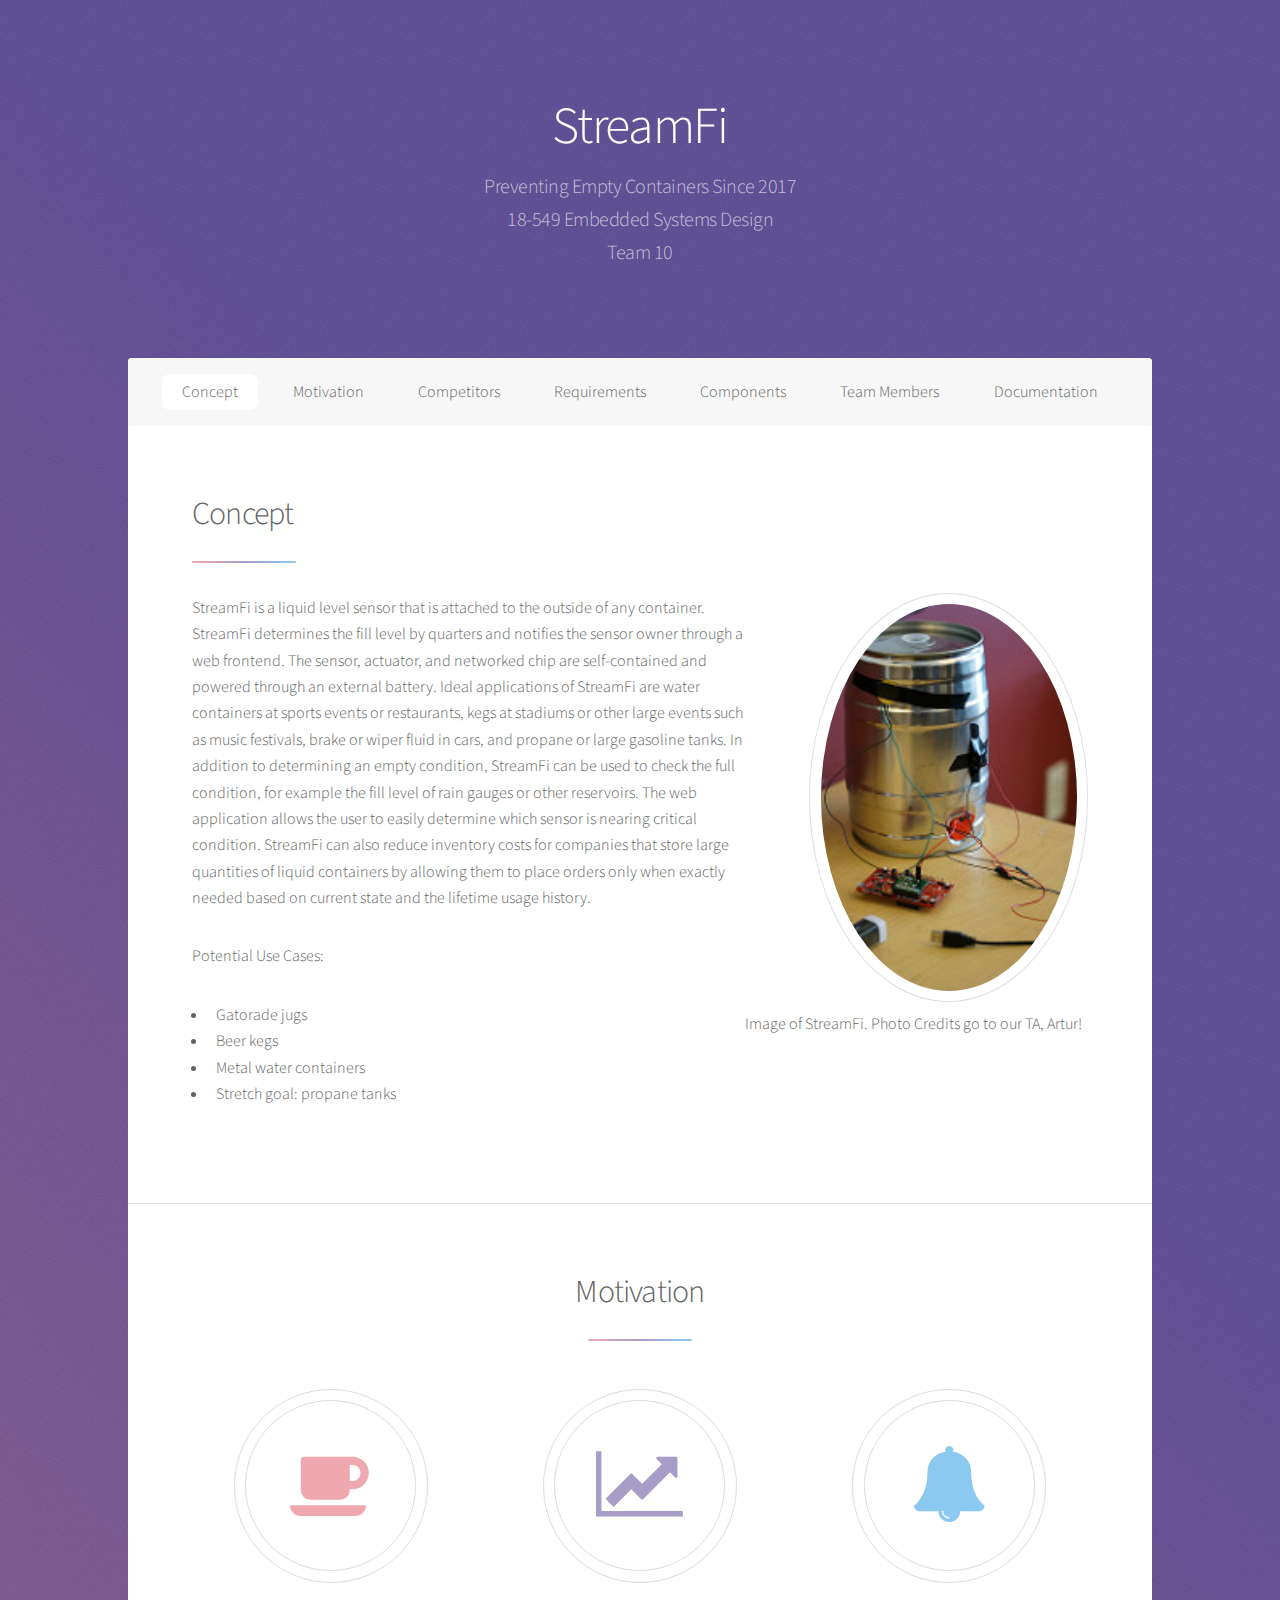
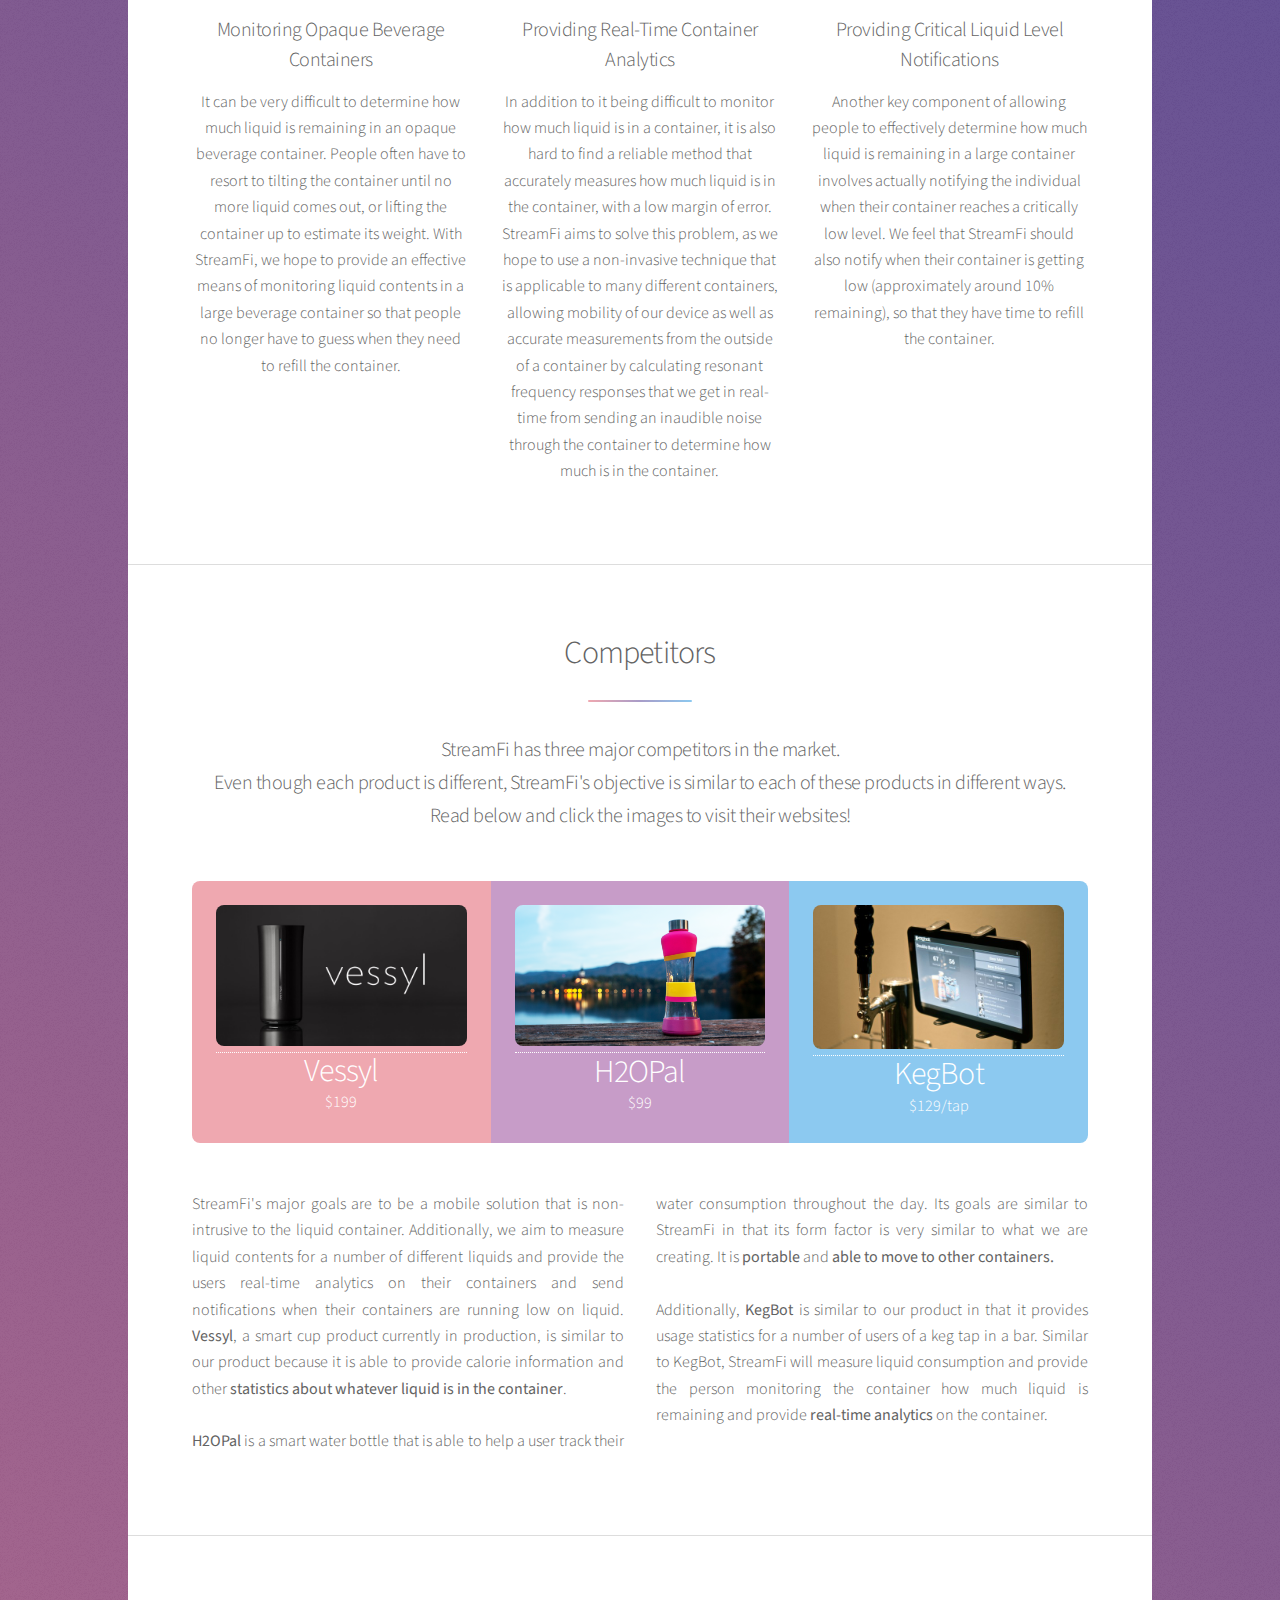
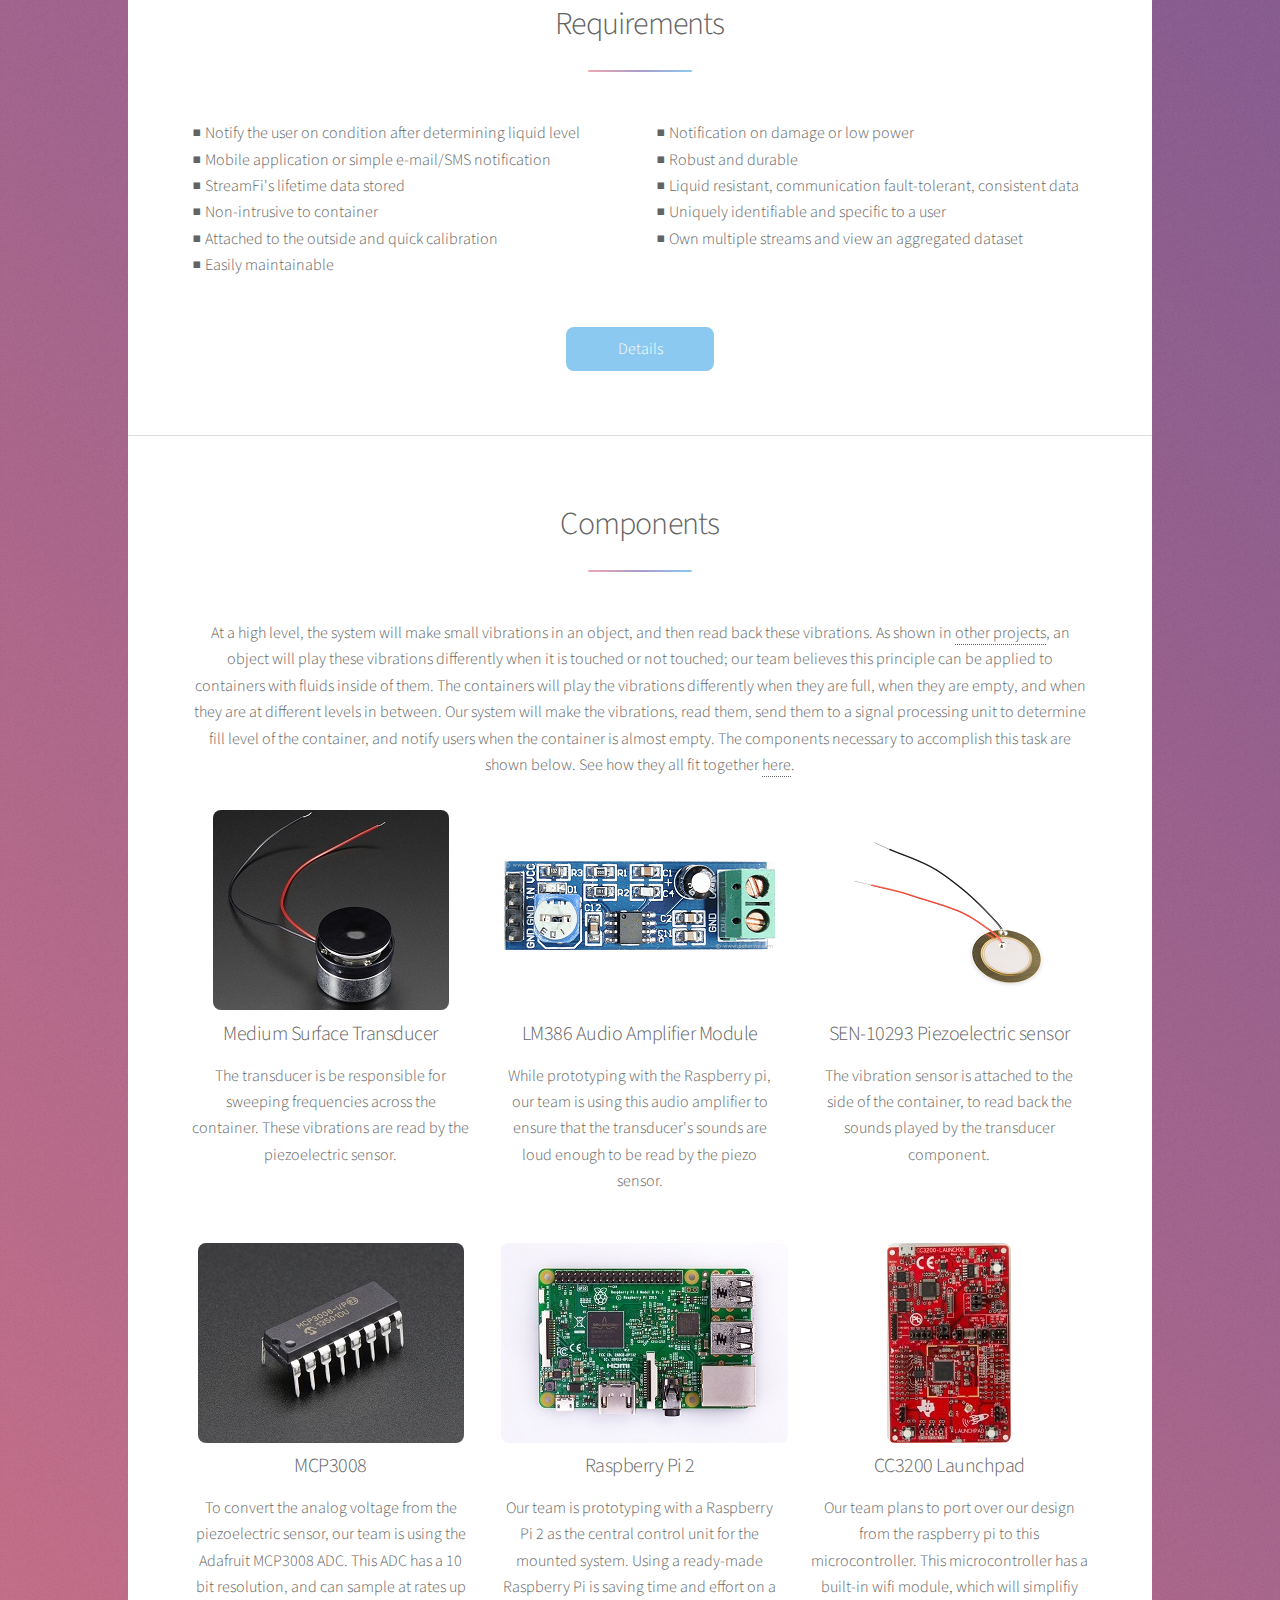
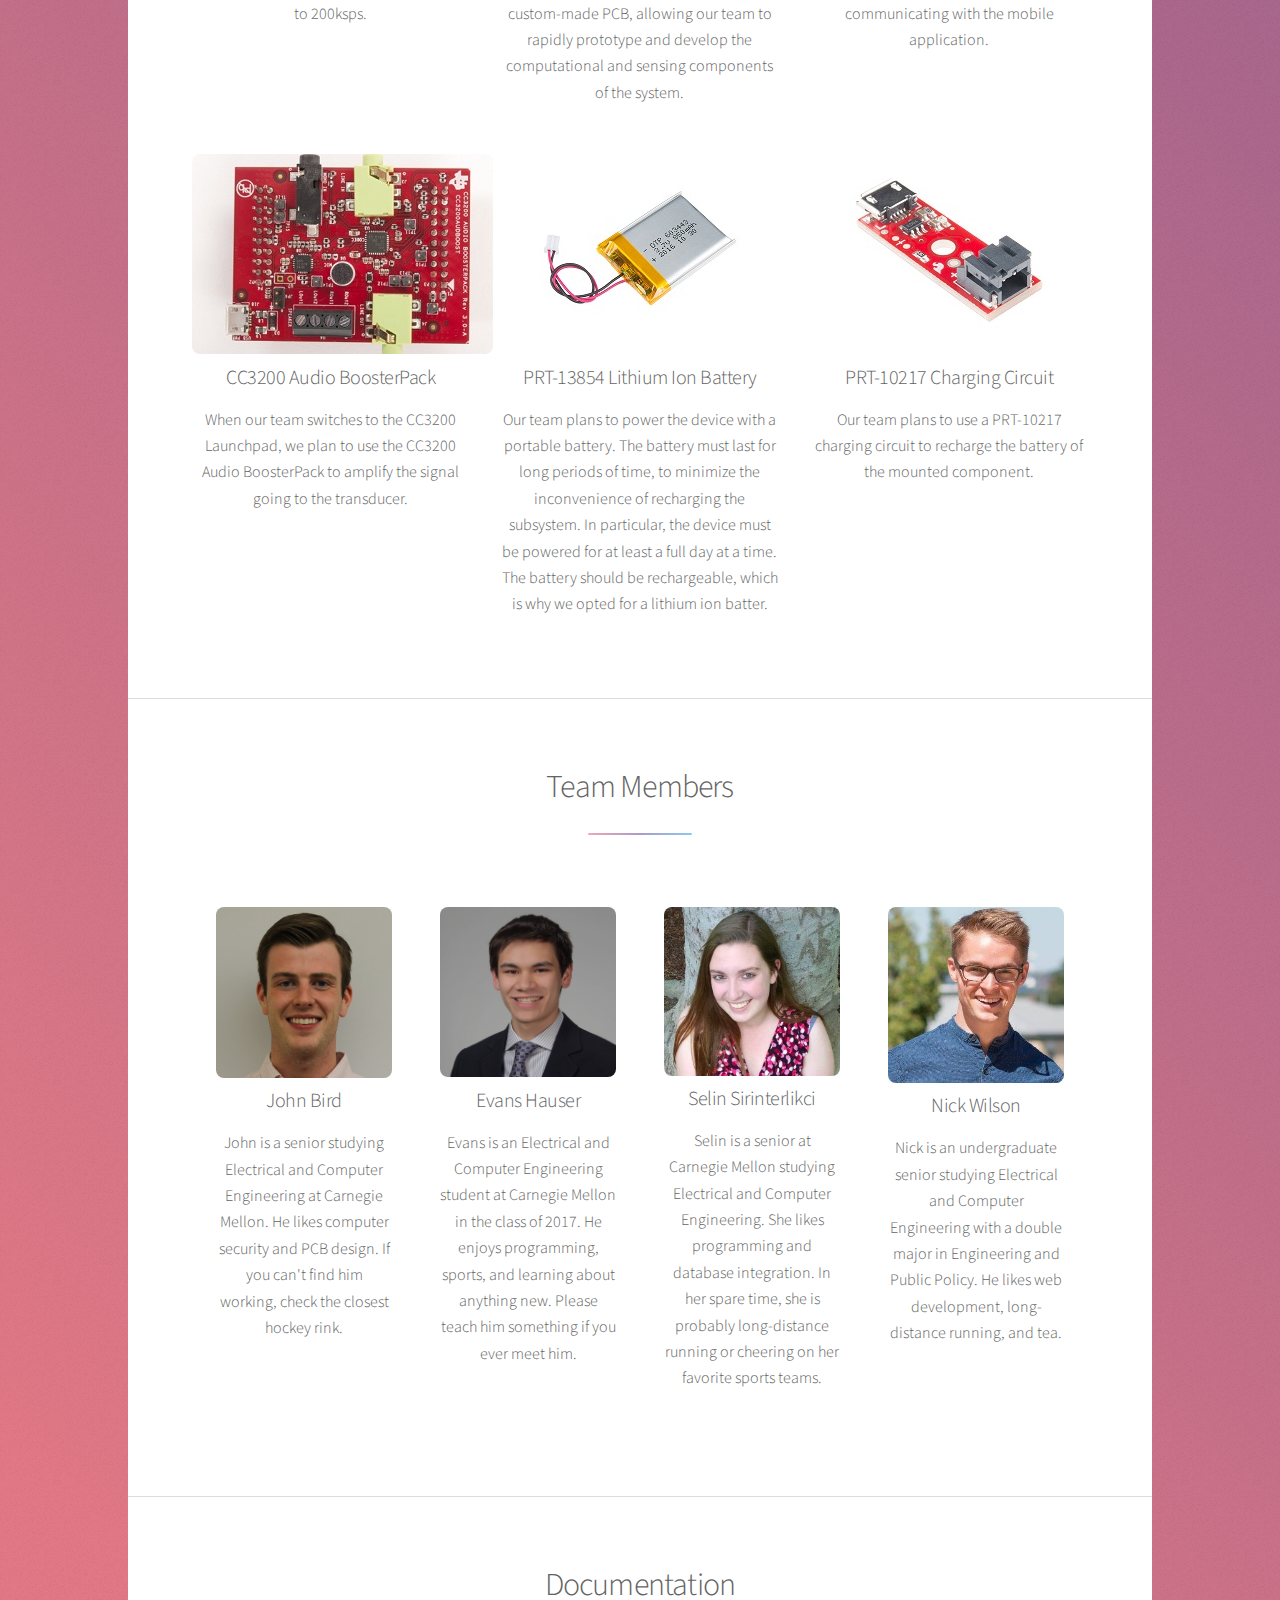
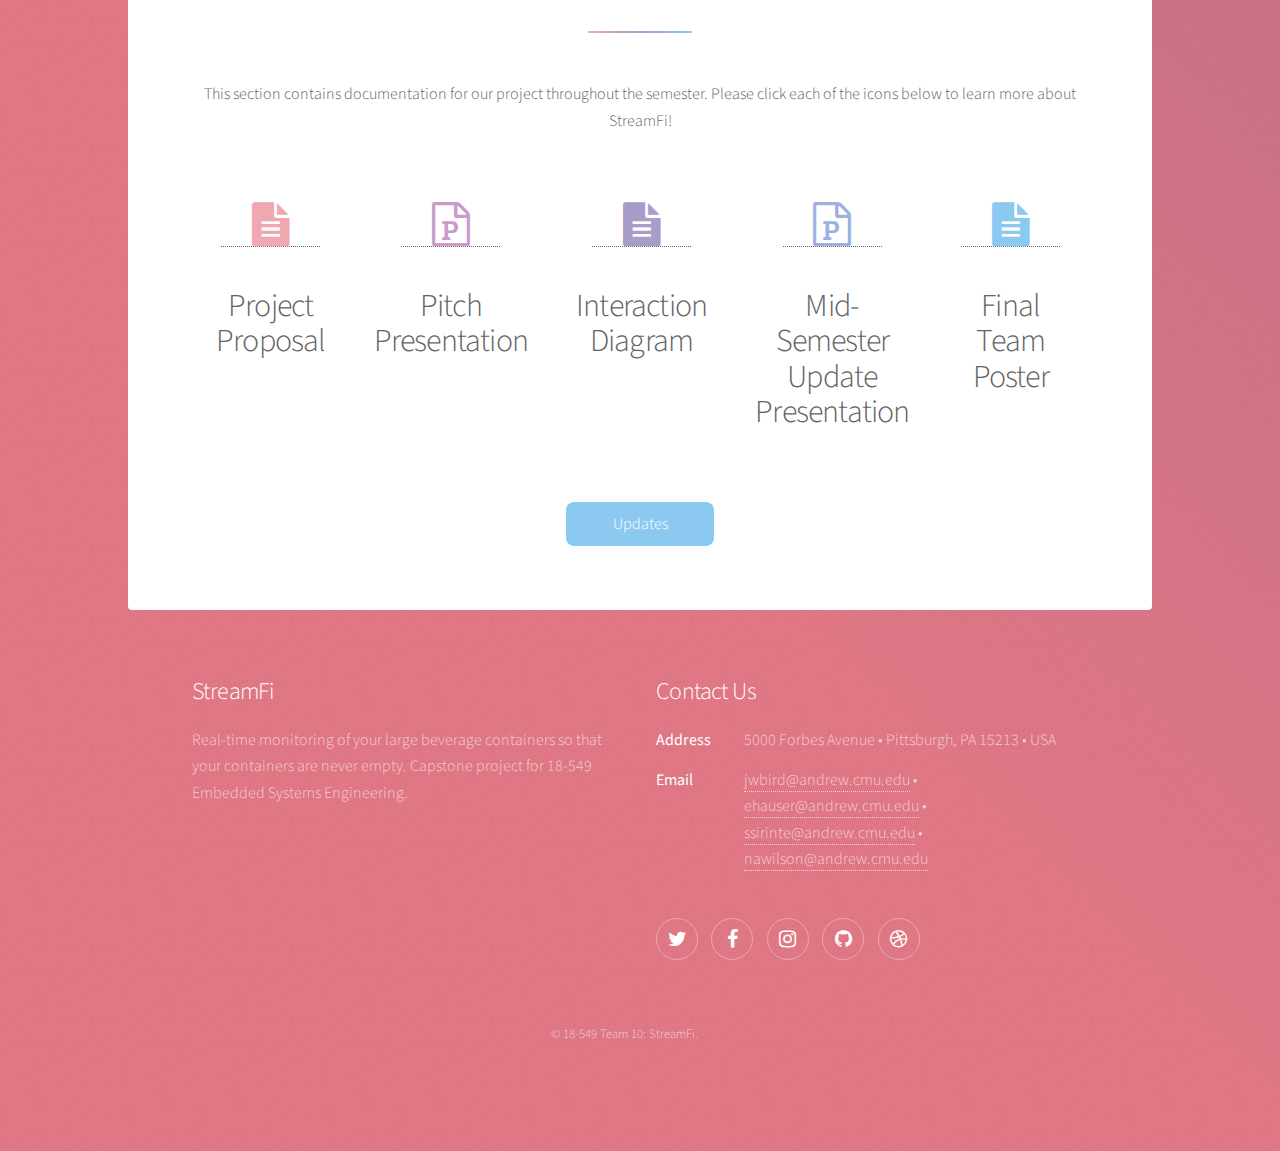
<file: index.html>
<!DOCTYPE HTML>
<!--
	Stellar by HTML5 UP
	html5up.net | @ajlkn
	Free for personal and commercial use under the CCA 3.0 license (html5up.net/license)
-->
<html>
	<head>
		<title>StreamFi</title>
		<meta charset="utf-8" />
		<meta name="viewport" content="width=device-width, initial-scale=1" />
		<link rel="icon" href="images/logo.png">
		<!--[if lte IE 8]><script src="assets/js/ie/html5shiv.js"></script><![endif]-->
		<link rel="stylesheet" href="assets/css/main.css" />
		<!--[if lte IE 9]><link rel="stylesheet" href="assets/css/ie9.css" /><![endif]-->
		<!--[if lte IE 8]><link rel="stylesheet" href="assets/css/ie8.css" /><![endif]-->
	</head>
	<body>

		<!-- Wrapper -->
			<div id="wrapper">

				<!-- Header -->
					<header id="header" class="alt">
						<h1>StreamFi</h1>
						<p>Preventing Empty Containers Since 2017<br />
						18-549 Embedded Systems Design<br/>
						Team 10</p>
					</header>

				<!-- Nav -->
					<nav id="nav">
						<ul>
							<li><a href="#intro" class="active">Concept</a></li>
							<li><a href="#first">Motivation</a></li>
							<li><a href="#second">Competitors</a></li>
							<li><a href="#requirements">Requirements</a></li>
							<li><a href="#components">Components</a></li>
							<!-- <li><a href="#architecture">Architecture</a></li> -->
							<li><a href="#team-members">Team Members</a></li>
							<li><a href="#documentation">Documentation</a></li>
						</ul>
					</nav>

				<!-- Main -->
					<div id="main">

						<!-- Introduction -->
							<section id="intro" class="main">
								<div class="spotlight">
									<div class="content">
										<header class="major">
											<h2>Concept</h2>
										</header>
										<p>StreamFi is a liquid level sensor that is attached to the outside of any container. StreamFi determines the fill level by quarters and notifies the sensor owner through a web frontend. The sensor, actuator, and networked chip are self-contained and powered through an external battery. Ideal applications of StreamFi are water containers at sports events or restaurants, kegs at stadiums or other large events such as music festivals, brake or wiper fluid in cars, and propane or large gasoline tanks. In addition to determining an empty condition, StreamFi can be used to check the full condition, for example the fill level of rain gauges or other reservoirs. The web application allows the user to easily determine which sensor is nearing critical condition.  StreamFi can also reduce inventory costs for companies that store large quantities of liquid containers by allowing them to place orders only when exactly needed based on current state and the lifetime usage history.
										</p>
										<p>
										Potential Use Cases:
										<ul>
											<li>Gatorade jugs</li>
											<li>Beer kegs</li>
											<li>Metal water containers</li>
											<li>Stretch goal: propane tanks</li>
										</ul>
										</p>
									</div>
									<div>
									<span class="image"><img src="images/StreamFi1.jpg" alt="" /></span>
									<br>Image of StreamFi. Photo Credits go to our TA, Artur!
									</div>
							</div>
							</section>

						<!-- First Section -->
							<section id="first" class="main special">
								<header class="major">
									<h2>Motivation</h2>
								</header>
								<ul class="features">
									<li>
										<span class="icon major style1 fa-coffee"></span>
										<h3>Monitoring Opaque Beverage Containers</h3>
										<p>It can be very difficult to determine how much liquid is remaining in an opaque beverage container. People often have to resort to tilting the container until no more liquid comes out, or lifting the container up to estimate its weight. With StreamFi, we hope to provide an effective means of monitoring liquid contents in a large beverage container so that people no longer have to guess when they need to refill the container.</p>

									</li>
									<li>
										<span class="icon major style3 fa-line-chart"></span>
										<h3>Providing Real-Time Container Analytics</h3>
										<p>In addition to it being difficult to monitor how much liquid is in a container, it is also hard to find a reliable method that accurately measures how much liquid is in the container, with a low margin of error. StreamFi aims to solve this problem, as we hope to use a non-invasive technique that is applicable to many different containers, allowing mobility of our device as well as accurate measurements from the outside of a container by calculating resonant frequency responses that we get in real-time from sending an inaudible noise through the container to determine how much is in the container.</p>
									</li>
									<li>
										<span class="icon major style5 fa-bell"></span>
										<h3>Providing Critical Liquid Level Notifications</h3>
										<p>Another key component of allowing people to effectively determine how much liquid is remaining in a large container involves actually notifying the individual when their container reaches a critically low level. We feel that StreamFi should also notify when their container is getting low (approximately around 10% remaining), so that they have time to refill the container.</p>
									</li>
								</ul>
								<footer class="major">
<!--									<ul class="actions">
										<li><a href="generic.html" class="button">Learn More</a></li>
									</ul>-->
								</footer>
							</section>

						<!-- Second Section -->
							<section id="second" class="main special">
								<header class="major">
									<h2>Competitors</h2>
									<p>StreamFi has three major competitors in the market.<br />
									Even though each product is different, StreamFi's objective is similar to each of these products in different ways. <br/>
									Read below and click the images to visit their websites!</p>
								</header>
								<ul class="statistics">
									<li class="style1"><a href="https://www.myvessyl.com/vessyl/">
										<span class="image"><img src="images/vessyl.jpg" width="100%" height="auto" max-width="200px" max-height="100px"></span></a>
										<strong>Vessyl</strong> $199
									</li>
									<li class="style2"><a href="https://www.h2opal.com/">
										<span class="image"><img src="images/h2o-pal.png" width="100%" height="auto" max-width="200px" max-height="100px"></span></a>
										<strong>H2OPal</strong>$99
									</li>
									<li class="style5"><a href="https://kegbot.org/">
										<span class="image"><img src="images/kegbot.jpg" width="100%" height="auto" max-width="200px" max-height="100px"></span></a>
										<strong>KegBot</strong>$129/tap
									</li>
								</ul>
								<p class="content">StreamFi's major goals are to be a mobile solution that is non-intrusive to the liquid container. Additionally, we aim to measure liquid contents for a number of different liquids and provide the users real-time analytics on their containers and send notifications when their containers are running low on liquid. <b>Vessyl</b>, a smart cup product currently in production, is similar to our product because it is able to provide calorie information and other <b>statistics about whatever liquid is in the container</b>.<br><br>
								<b>H2OPal</b> is a smart water bottle that is able to help a user track their water consumption throughout the day. Its goals are similar to StreamFi in that its form factor is very similar to what we are creating. It is <b>portable</b> and <b>able to move to other containers.</b><br><br>
								Additionally, <b>KegBot</b> is similar to our product in that it provides usage statistics for a number of users of a keg tap in a bar. Similar to KegBot, StreamFi will measure liquid consumption and provide the person monitoring the container how much liquid is remaining and provide <b>real-time analytics</b> on the container.</p>
								<footer class="major">
								</footer>
							</section>

						<!-- Get Started -->
							<section id="requirements" class="main special">
								<header class="major">
									<h2>Requirements</h2>
								</header>
								<p class = "content">
									&#9632; Notify the user on condition after determining liquid level<br>
									&#9632; Mobile application or simple e-mail/SMS notification<br>
									&#9632; StreamFi's lifetime data stored<br>
									&#9632; Non-intrusive to container<br>
									&#9632; Attached to the outside and quick calibration<br>
									&#9632; Easily maintainable<br>
									&#9632; Notification on damage or low power<br>
									&#9632; Robust and durable<br>
									&#9632; Liquid resistant, communication fault-tolerant, consistent data<br>
									&#9632; Uniquely identifiable and specific to a user<br>
									&#9632; Own multiple streams and view an aggregated dataset<br>
								</p>
								<footer class="major">
									<ul class="actions">
										<li><a href="detailedReqs.html" class="button special">Details</a></li>
									</ul>
								</footer>
							</section>

						<!-- Components -->
							<section id="components" class="main special">
								<header class="major">
									<h2>Components</h2>
								</header>
								<p>At a high level, the system will make small vibrations in an object, and then read back these vibrations.  As shown in <a href="https://www.youtube.com/watch?v=XgxXi6w8IQc">other projects</a>, an object will play these vibrations differently when it is touched or not touched; our team believes this principle can be applied to containers with fluids inside of them.  The containers will play the vibrations differently when they are full, when they are empty, and when they are at different levels in between.  Our system will make the vibrations, read them, send them to a signal processing unit to determine fill level of the container, and notify users when the container is almost empty.  The components necessary to accomplish this task are shown below.  See how they all fit together <a href="systemDiagram.html">here</a>.</p>
								<ul class="features">
									<li>
										<span class="image"><img src="images/transducer.jpg" alt="" /></span>
										<h3>Medium Surface Transducer</h3>
										<p>The transducer is be responsible for sweeping frequencies across the container.  These vibrations are read by the piezoelectric sensor.</p>
									</li>
									<li>
										<span class="image"><img src="images/lm386.png" alt="" /></span>
										<h3>LM386 Audio Amplifier Module</h3>
										<p>While prototyping with the Raspberry pi, our team is using this audio amplifier to ensure that the transducer's sounds are loud enough to be read by the piezo sensor.</p>
									</li>
									<li>
										<span class="image"><img src="images/piezo.jpg" alt="" /></span>
										<h3>SEN-10293 Piezoelectric sensor</h3>
										<p>The vibration sensor is attached to the side of the container, to read back the sounds played by the transducer component.</p>
									</li>
									<li>
										<span class="image"><img src="images/mcp3008.jpg" alt=""/></span>
										<h3>MCP3008</h3>
										<p>To convert the analog voltage from the piezoelectric sensor, our team is using the Adafruit MCP3008 ADC.  This ADC has a 10 bit resolution, and can sample at rates up to 200ksps.</p>
									</li>
									<li>
										<span class="image"><img src="images/rpi.jpg" alt=""/></span>
										<h3>Raspberry Pi 2</h3>
										<p>Our team is prototyping with a Raspberry Pi 2 as the central control unit for the mounted system.  Using a ready-made Raspberry Pi is saving time and effort on a custom-made PCB, allowing our team to rapidly prototype and develop the computational and sensing components of the system.</p>
									</li>
									<li>
										<span class="image"><img src="images/cc3200launchpad.jpg" alt=""/></span>
										<h3>CC3200 Launchpad</h3>
										<p>Our team plans to port over our design from the raspberry pi to this microcontroller.  This microcontroller has a built-in wifi module, which will simplifiy communicating with the mobile application.</p>
									</li>
									<li>
										<span class="image"><img src="images/cc3200audioboost.jpg" alt=""/></span>
										<h3>CC3200 Audio BoosterPack</h3>
										<p>When our team switches to the CC3200 Launchpad, we plan to use the CC3200 Audio BoosterPack to amplify the signal going to the transducer.</p>
									</li>
									<li>
										<span class="image"><img src="images/battery.jpg" alt=""/></span>
										<h3>PRT-13854 Lithium Ion Battery</h3>
										<p>Our team plans to power the device with a portable battery.  The battery must last for long periods of time, to minimize the inconvenience of recharging the subsystem.  In particular, the device must be powered for at least a full day at a time.  The battery should be rechargeable, which is why we opted for a lithium ion batter.</p>
									</li>
									<li>
										<span class="image"><img src="images/charger.jpg" alt=""/></span>
										<h3>PRT-10217 Charging Circuit</h3>
										<p>Our team plans to use a PRT-10217 charging circuit to recharge the battery of the mounted component.</p>
									</li>
								</ul>
							</section>

							<!-- <section id="architecture" class="main special">
								<header class="major">
									<h2>Architecture</h2>
									<ul class="features">
										<li>
											<span class="image"><img src="images/systemdiagram.png" alt=""/></span>
											<h3>Planned System Architecture</h3>
											<p>View our prototyping system architecture <a href="systemDiagram.html">here</a>.</p>
										</li>
									</ul>
								</header>
							</section> -->

						<!-- Team Members --> 
							<section id="team-members" class="main special">
								<header class="major">
									<h2>Team Members</h2>
								</header>
								<ul class="statistics">
									<li style="color:#636363">
										<span class="image"><img src="images/birdjohn2.jpeg" width="100%" height="auto" max-width="300px" max-height="500px"></span>
										<h3>John Bird</h3>John is a senior studying Electrical and Computer Engineering at Carnegie Mellon. He likes computer security and PCB design. If you can't find him working, check the closest hockey rink.
									</li>
									<li style="color:#636363">
										<span class="image"><img src="images/evans2.jpg" width="100%" height="auto" max-width="300px" max-height="500px"></span>
										<h3>Evans Hauser</h3>Evans is an Electrical and Computer Engineering student at Carnegie Mellon in the class of 2017. He enjoys programming, sports, and learning about anything new. Please teach him something if you ever meet him.
									</li>
									<li style="color:#636363">
										<span class="image"><img src="images/selin2.jpg" width="100%" height="auto" max-width="300px" max-height="500px"></span>
										<h3>Selin Sirinterlikci</h3>Selin is a senior at Carnegie Mellon studying Electrical and Computer Engineering. She likes programming and database integration. In her spare time, she is probably long-distance running or cheering on her favorite sports teams.
									</li>
									<li style="color:#636363">
										<span class="image"><img src="images/nick.jpg" width="100%" height="auto" max-width="300px" max-height="500px"></span>
										<h3>Nick Wilson</h3>Nick is an undergraduate senior studying Electrical and Computer Engineering with a double major in Engineering and Public Policy.  He likes web development, long-distance running, and tea.
									</li>
								</ul>
								<footer class="major">
								</footer>
							</section>

							<section id="documentation" class="main special">
								<header class="major">
									<h2>Documentation</h2>
								</header>
								<p>This section contains documentation for our project throughout the semester. Please click each of the icons below to learn more about StreamFi!</p>
								<ul class="statistics">
									<li style="color:#636363"><a href="pdf/project-proposal.pdf">
										<span class="icon minor style1 fa-file-text"></span></a>
										<strong>Project Proposal</strong>
									</li>
									<li style="color:#636363"><a href="pdf/pitch-presentation.pdf">
										<span class="icon minor style2 fa-file-powerpoint-o"></span></a>
										<strong>Pitch Presentation</strong>
									</li>
									<li style="color:#636363"><a href="pdf/InteractionDiagram.pdf">
										<span class="icon minor style3 fa-file-text"></span></a>
										<strong>Interaction Diagram</strong>
									</li>
									<li style="color:#636363"><a href="pdf/project-update-presentation.pdf">
										<span class="icon minor style4 fa-file-powerpoint-o"></span></a>
										<strong>Mid-Semester Update Presentation</strong>
									</li>
										<li style="color:#636363"><a href="pdf/team-poster.pdf">
										<span class="icon minor style5 fa-file-text"></span></a>
										<strong>Final Team Poster</strong>
									</li>
								</ul>
								<footer class="major">
									<ul class="actions">
										<li><a href="updates.html" class="button special">Updates</a></li>
									</ul>
								</footer>
							</section>


					</div>

				<!-- Footer -->
					<footer id="footer">
						<section>
							<h2>StreamFi</h2>
							<p>Real-time monitoring of your large beverage containers so that your containers are never empty. Capstone project for 18-549 Embedded Systems Engineering.</p>
						</section>
						<section>
							<h2>Contact Us</h2>
							<dl class="alt">
								<dt>Address</dt>
								<dd>5000 Forbes Avenue &bull; Pittsburgh, PA 15213 &bull; USA</dd>
								<dt>Email</dt>
								<dd><a href="mailto:jwbird@andrew.cmu.edu">jwbird@andrew.cmu.edu</a> &bull; <a href="mailto:ehauser@andrew.cmu.edu">ehauser@andrew.cmu.edu</a> &bull; <a href="mailto:ssirinte@andrew.cmu.edu">ssirinte@andrew.cmu.edu</a> &bull; <a href="mailto:nawilson@andrew.cmu.edu">nawilson@andrew.cmu.edu</a></dd>
							</dl>
							<ul class="icons">
								<li><a href="#" class="icon fa-twitter alt"><span class="label">Twitter</span></a></li>
								<li><a href="#" class="icon fa-facebook alt"><span class="label">Facebook</span></a></li>
								<li><a href="#" class="icon fa-instagram alt"><span class="label">Instagram</span></a></li>
								<li><a href="https://github.com/18549-Team10" class="icon fa-github alt"><span class="label">GitHub</span></a></li>
								<li><a href="#" class="icon fa-dribbble alt"><span class="label">Dribbble</span></a></li>
							</ul>
						</section>
						<p class="copyright">&copy; 18-549 Team 10: StreamFi.</p>
					</footer>

			</div>

		<!-- Scripts -->
			<script src="assets/js/jquery.min.js"></script>
			<script src="assets/js/jquery.scrollex.min.js"></script>
			<script src="assets/js/jquery.scrolly.min.js"></script>
			<script src="assets/js/skel.min.js"></script>
			<script src="assets/js/util.js"></script>
			<!--[if lte IE 8]><script src="assets/js/ie/respond.min.js"></script><![endif]-->
			<script src="assets/js/main.js"></script>

	</body>
</html>
</file>
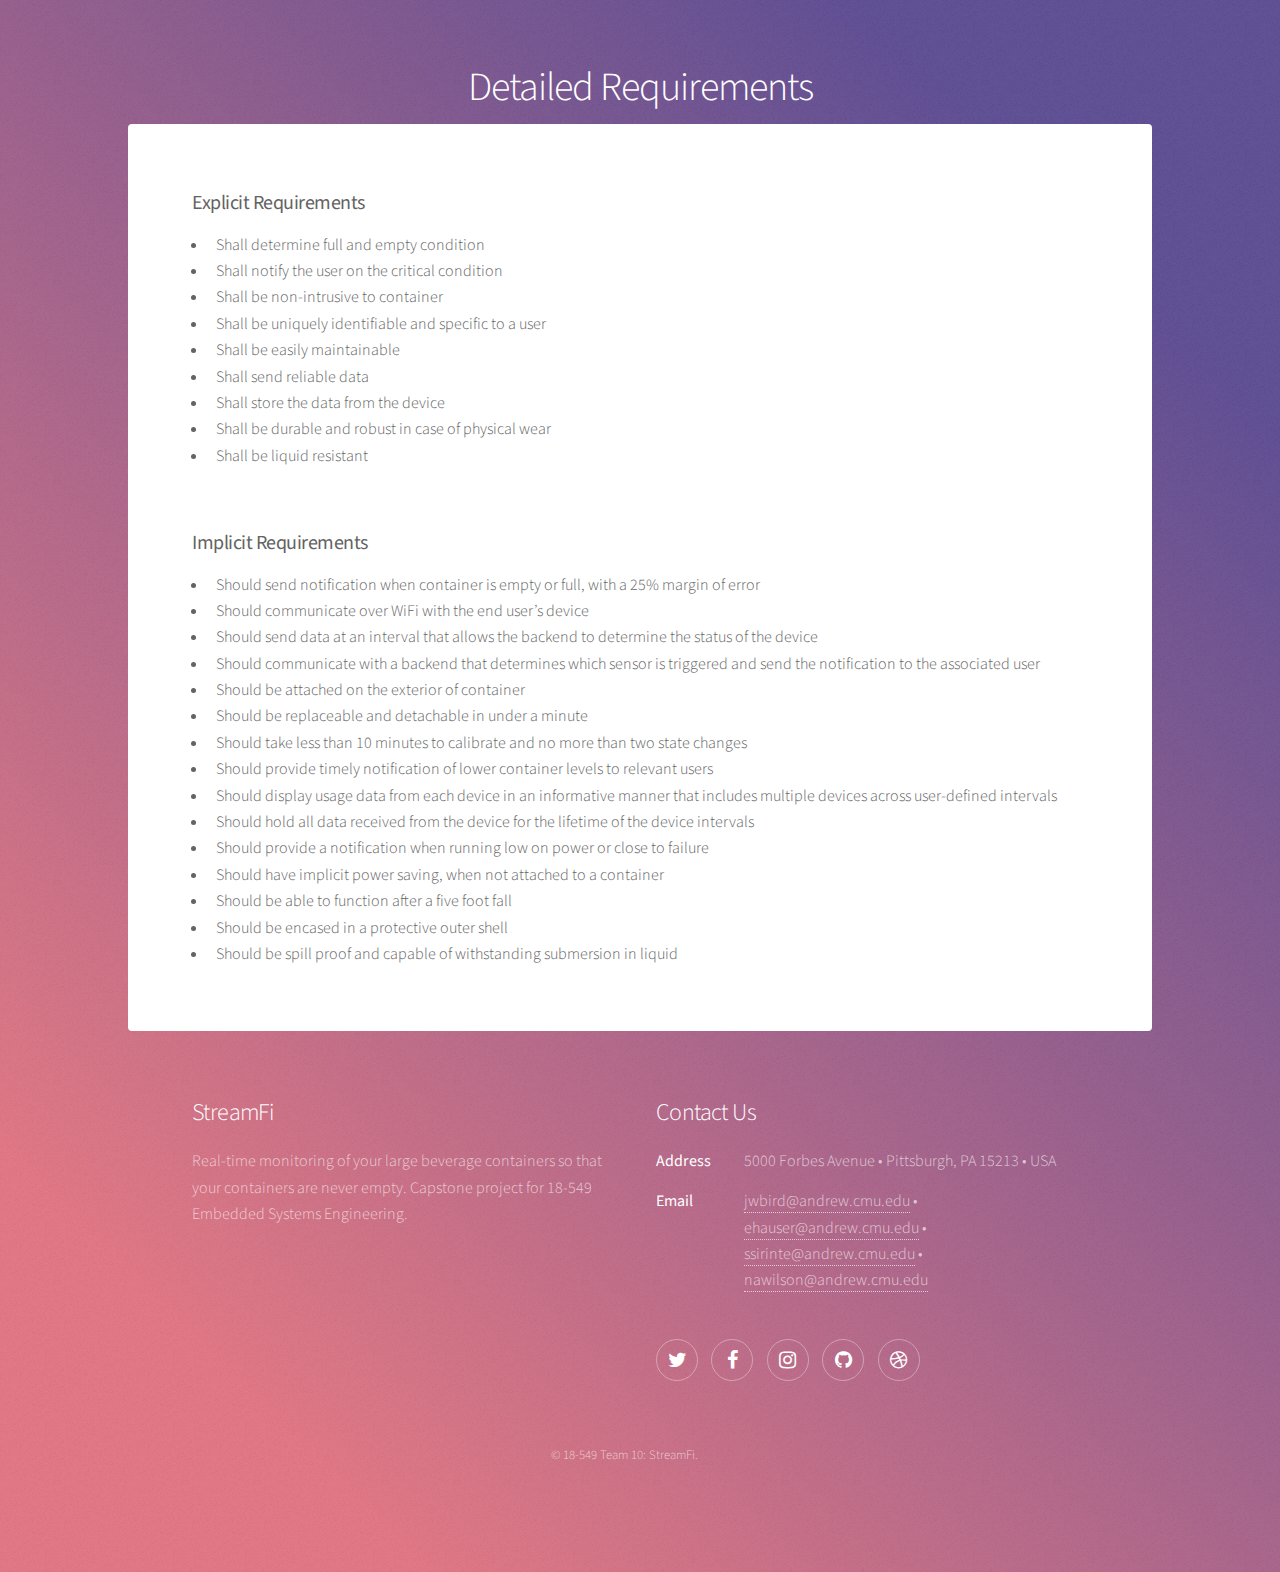
<file: detailedReqs.html>
<!DOCTYPE HTML>
<!--
	Stellar by HTML5 UP
	html5up.net | @ajlkn
	Free for personal and commercial use under the CCA 3.0 license (html5up.net/license)
-->
<html>
	<head>
		<title>StreamFi</title>
		<meta charset="utf-8" />
		<meta name="viewport" content="width=device-width, initial-scale=1" />
		<link rel="icon" href="images/logo.png">
		<!--[if lte IE 8]><script src="assets/js/ie/html5shiv.js"></script><![endif]-->
		<link rel="stylesheet" href="assets/css/main.css" />
		<!--[if lte IE 9]><link rel="stylesheet" href="assets/css/ie9.css" /><![endif]-->
		<!--[if lte IE 8]><link rel="stylesheet" href="assets/css/ie8.css" /><![endif]-->
	</head>
	<body>

		<!-- Wrapper -->
			<div id="wrapper">

				<!-- Header -->
					<header id="header">
						<h1>Detailed Requirements</h1>
					</header>

				<!-- Main -->
					<div id="main">

						<!-- Content -->
							<section id="content" class="main">
								<h3><b>Explicit Requirements</b></h3>
								<ul>
									<li>Shall determine full and empty condition</li>
									<li>Shall notify the user on the critical condition</li>
									<li>Shall be non-intrusive to container</li>
									<li>Shall be uniquely identifiable and specific to a user</li>
									<li>Shall be easily maintainable</li>
									<li>Shall send reliable data</li>
									<li>Shall store the data from the device</li>
									<li>Shall be durable and robust in case of physical wear</li>
									<li>Shall be liquid resistant</li>
								</ul>
								<br>
								<h3><b>Implicit Requirements</b></h3>
								<ul>
									<li>Should send notification when container is empty or full, with a 25% margin of error</li>
									<li>Should communicate over WiFi with the end user’s device</li>
									<li>Should send data at an interval that allows the backend to determine the status of the device</li>
									<li>Should communicate with a backend that determines which sensor is triggered and send the notification to the associated user</li>
									<li>Should be attached on the exterior of container</li>
									<li>Should be replaceable and detachable in under a minute</li>
									<li>Should take less than 10 minutes to calibrate and no more than two state changes</li>
									<li>Should provide timely notification of lower container levels to relevant users</li>
									<li>Should display usage data from each device in an informative manner that includes multiple devices across user-defined intervals </li>
									<li>Should hold all data received from the device for the lifetime of the device intervals</li>
									<li>Should provide a notification when running low on power or close to failure</li>
									<li>Should have implicit power saving, when not attached to a container</li>
									<li>Should be able to function after a five foot fall</li>
									<li>Should be encased in a protective outer shell</li>
									<li>Should be spill proof and capable of withstanding submersion in liquid</li>
								</ul>
							</section>

					</div>

				<!-- Footer -->
					<footer id="footer">
						<section>
							<h2>StreamFi</h2>
							<p>Real-time monitoring of your large beverage containers so that your containers are never empty. Capstone project for 18-549 Embedded Systems Engineering.</p>
						</section>
						<section>
							<h2>Contact Us</h2>
							<dl class="alt">
								<dt>Address</dt>
								<dd>5000 Forbes Avenue &bull; Pittsburgh, PA 15213 &bull; USA</dd>
								<dt>Email</dt>
								<dd><a href="mailto:jwbird@andrew.cmu.edu">jwbird@andrew.cmu.edu</a> &bull; <a href="mailto:ehauser@andrew.cmu.edu">ehauser@andrew.cmu.edu</a> &bull; <a href="mailto:ssirinte@andrew.cmu.edu">ssirinte@andrew.cmu.edu</a> &bull; <a href="mailto:nawilson@andrew.cmu.edu">nawilson@andrew.cmu.edu</a></dd>
							</dl>
							<ul class="icons">
								<li><a href="#" class="icon fa-twitter alt"><span class="label">Twitter</span></a></li>
								<li><a href="#" class="icon fa-facebook alt"><span class="label">Facebook</span></a></li>
								<li><a href="#" class="icon fa-instagram alt"><span class="label">Instagram</span></a></li>
								<li><a href="https://github.com/18549-Team10" class="icon fa-github alt"><span class="label">GitHub</span></a></li>
								<li><a href="#" class="icon fa-dribbble alt"><span class="label">Dribbble</span></a></li>
							</ul>
						</section>
						<p class="copyright">&copy; 18-549 Team 10: StreamFi.</p>
					</footer>

			</div>

		<!-- Scripts -->
			<script src="assets/js/jquery.min.js"></script>
			<script src="assets/js/jquery.scrollex.min.js"></script>
			<script src="assets/js/jquery.scrolly.min.js"></script>
			<script src="assets/js/skel.min.js"></script>
			<script src="assets/js/util.js"></script>
			<!--[if lte IE 8]><script src="assets/js/ie/respond.min.js"></script><![endif]-->
			<script src="assets/js/main.js"></script>

	</body>
</html>
</file>
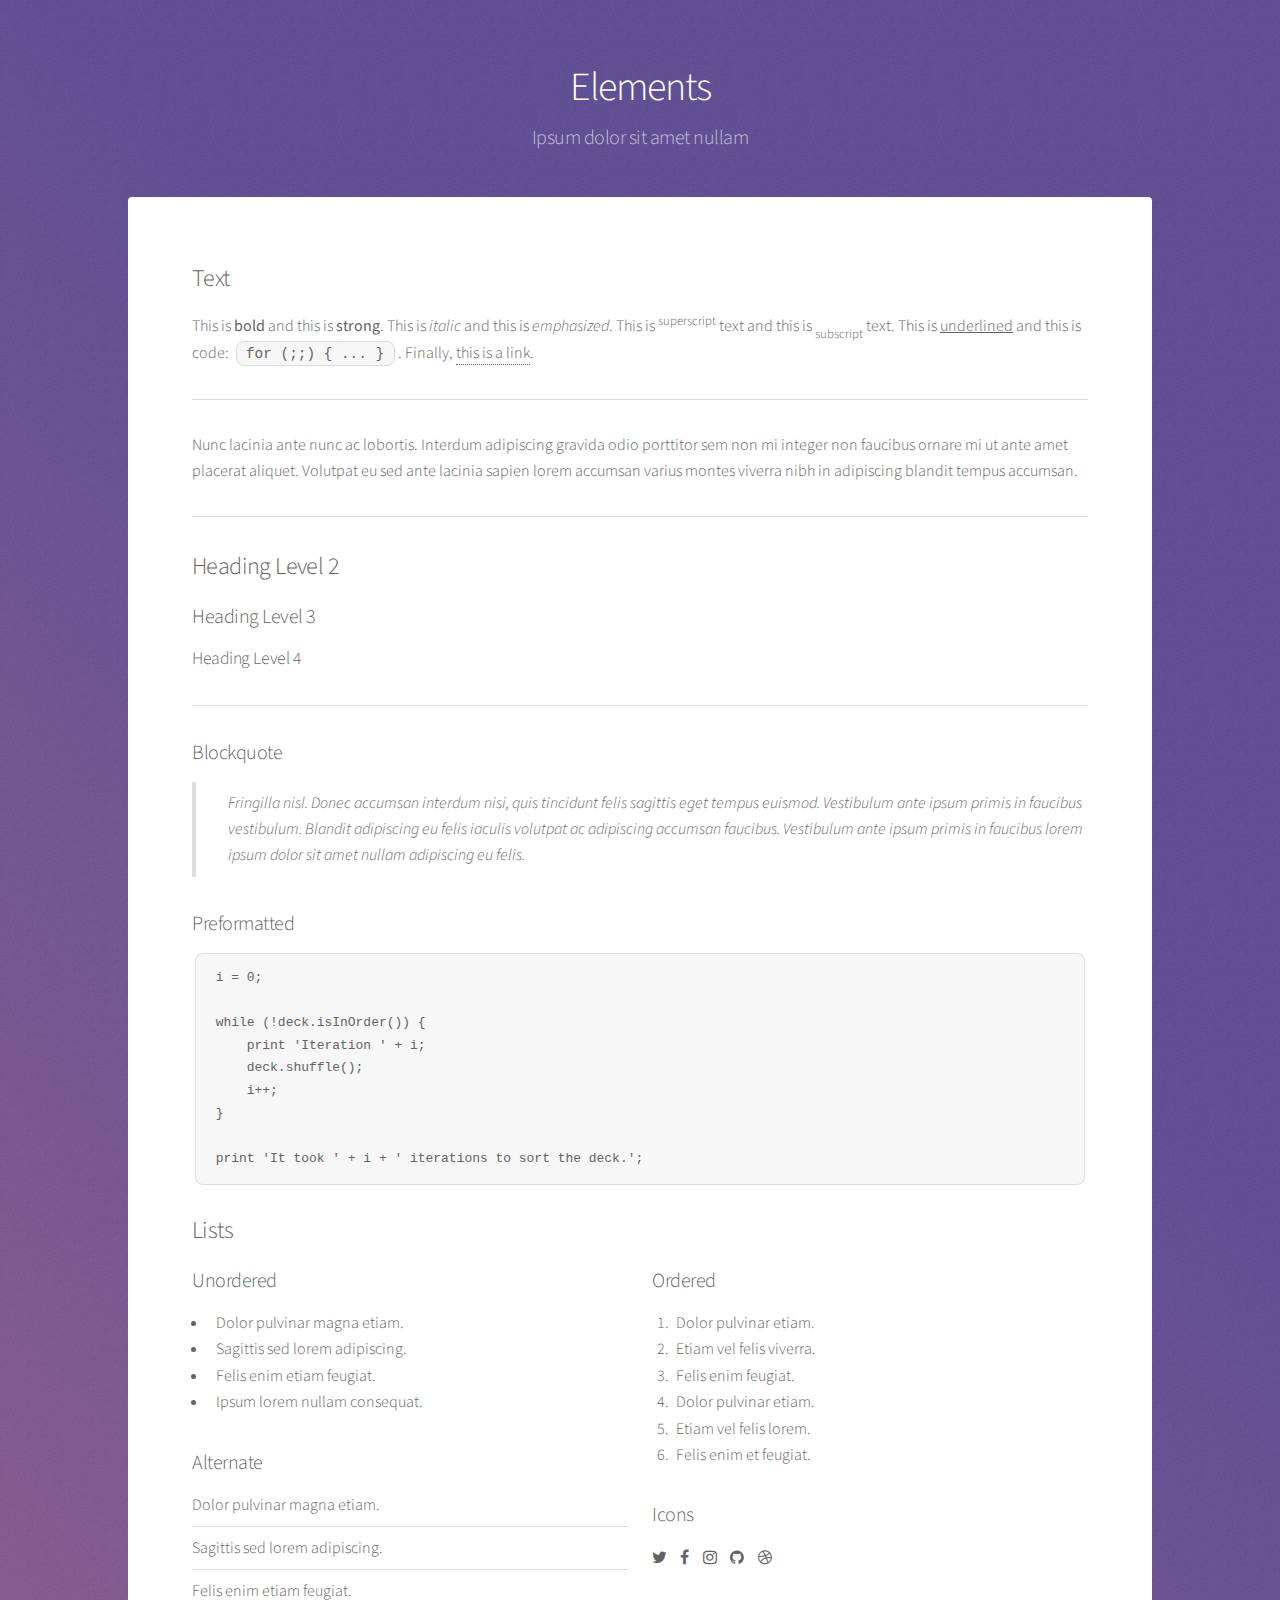
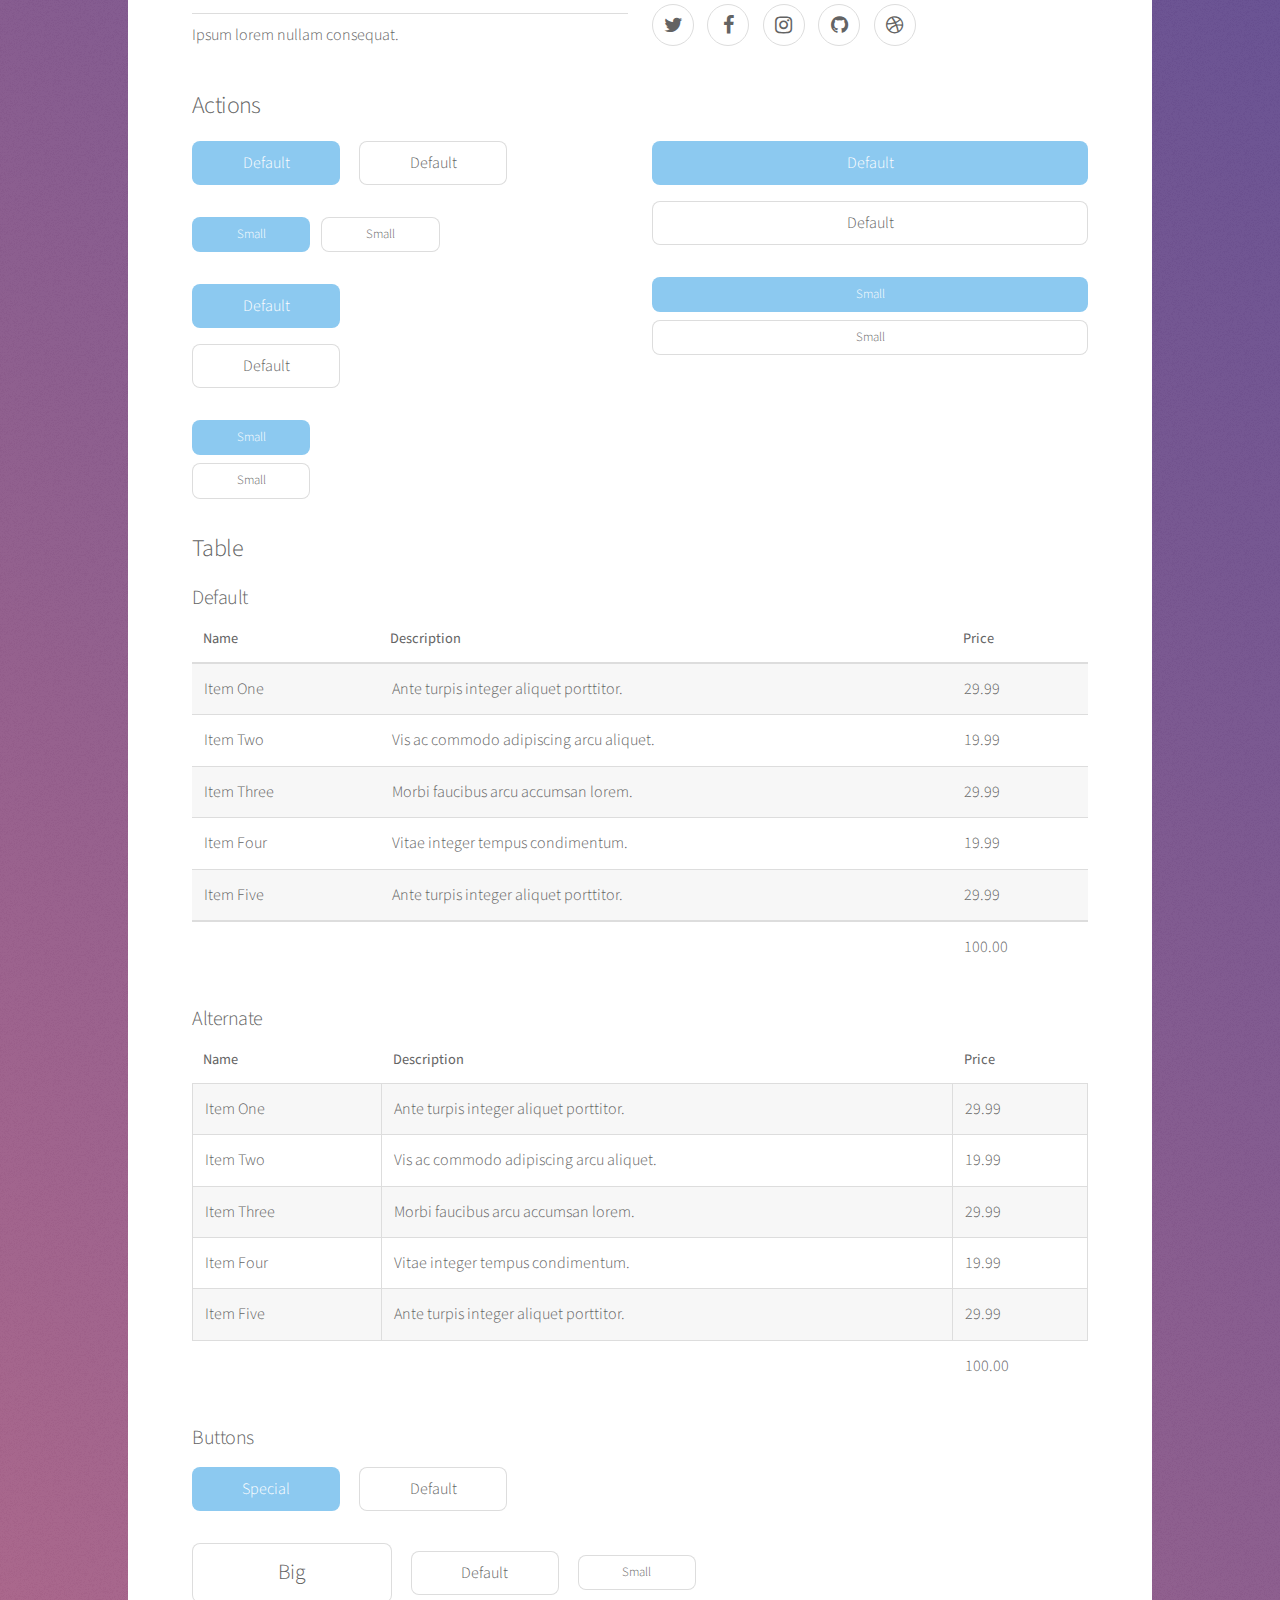
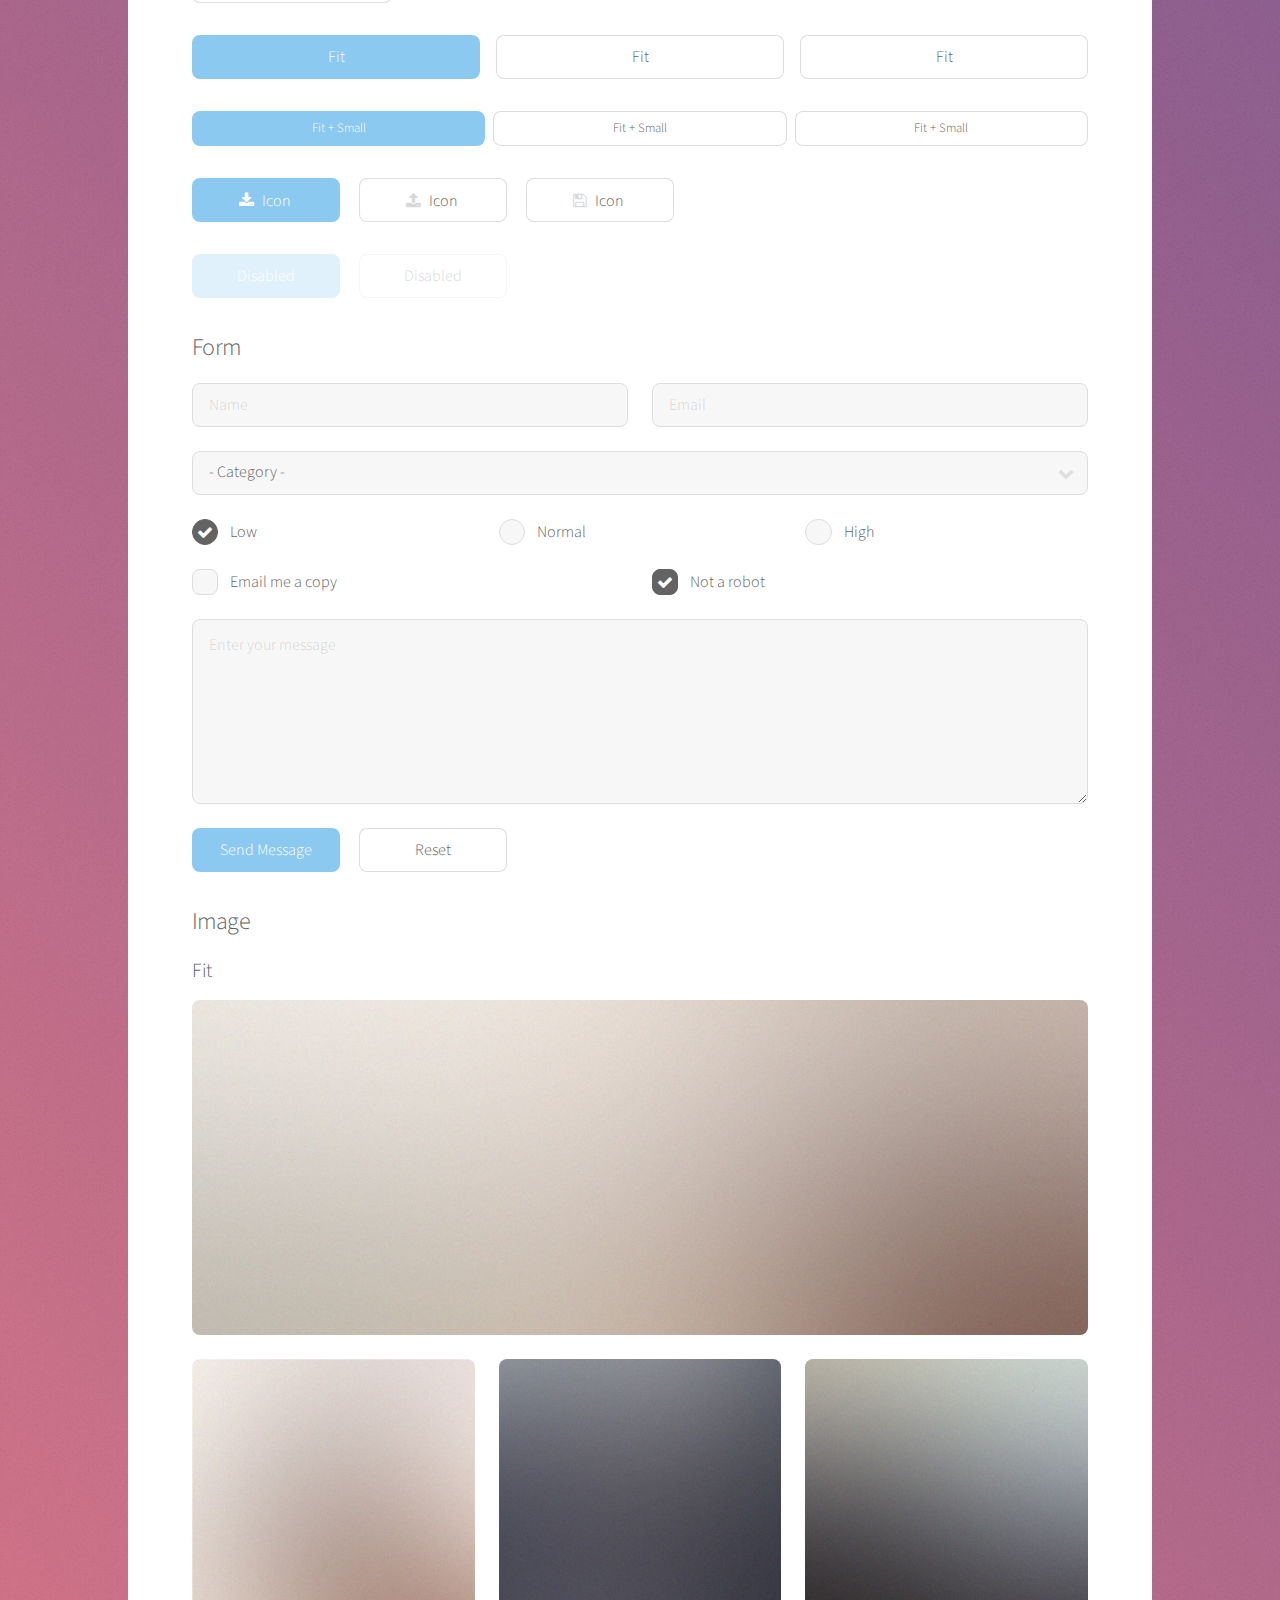
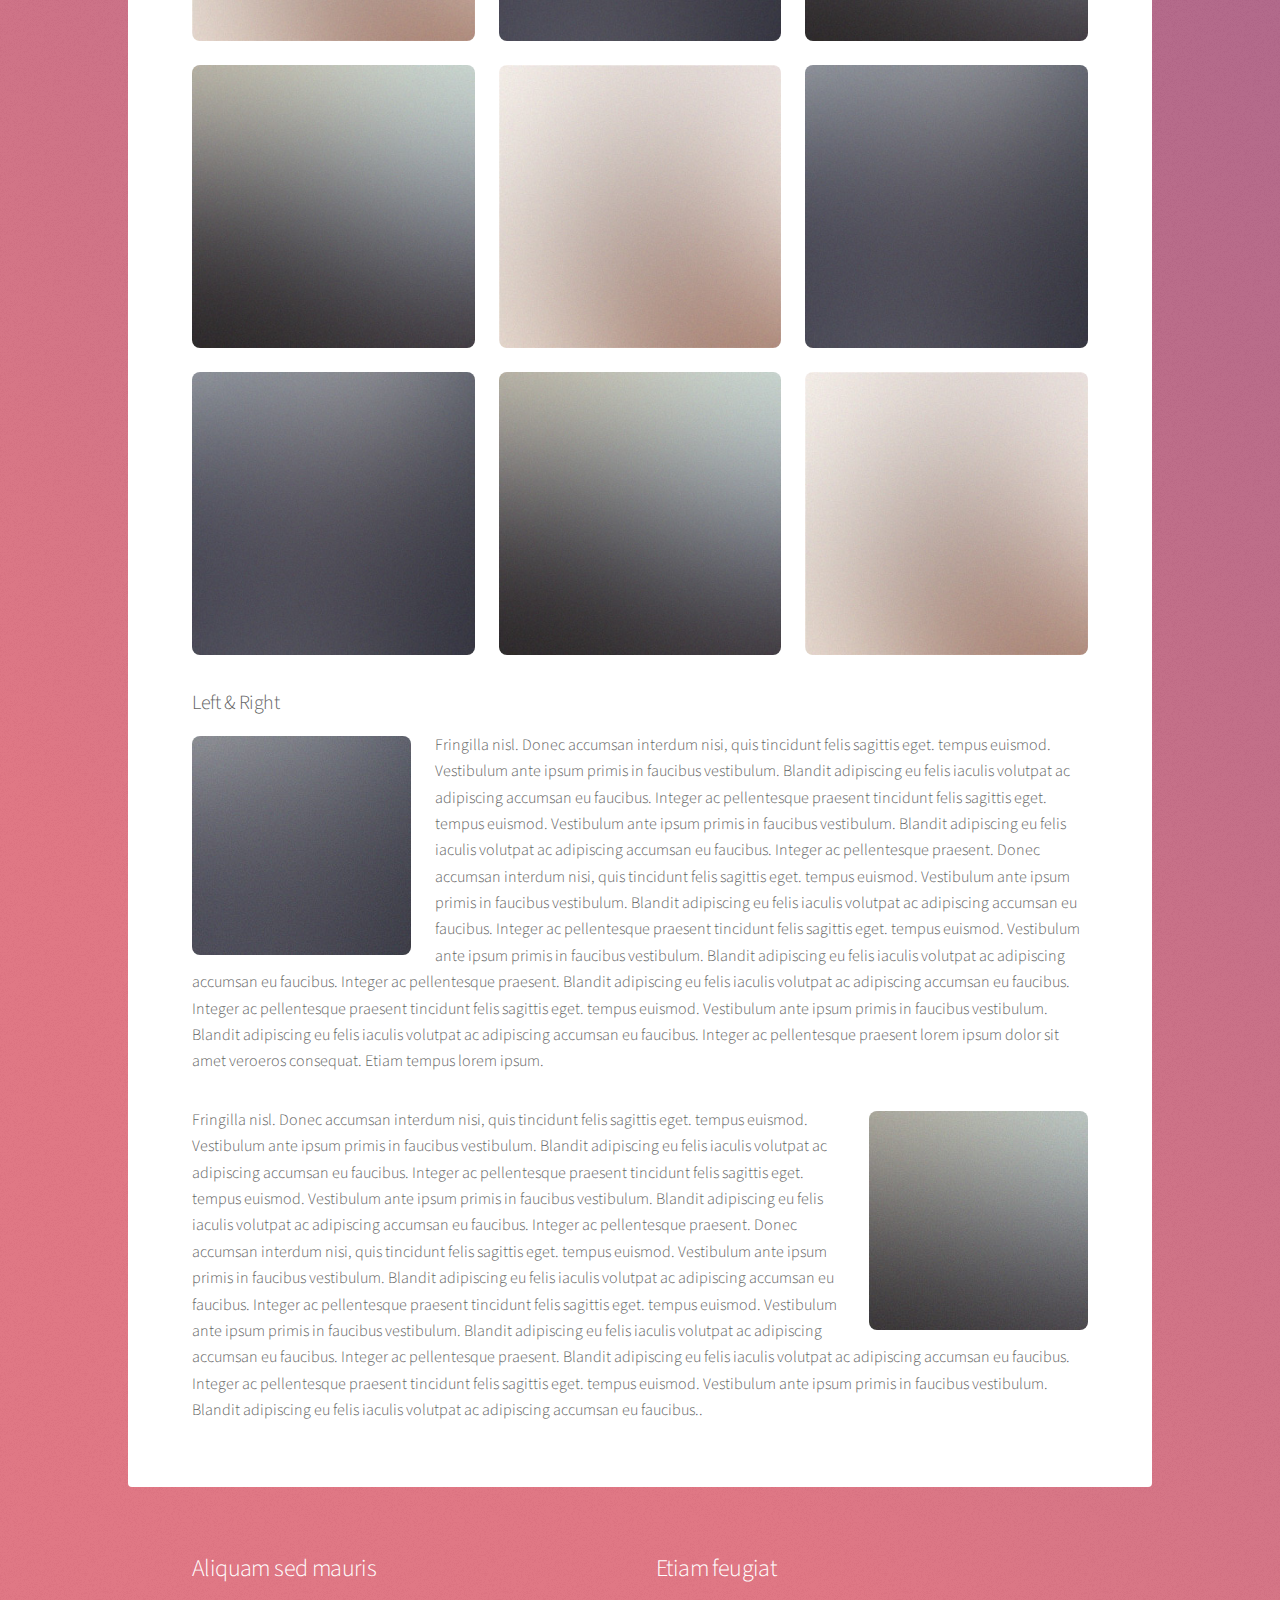
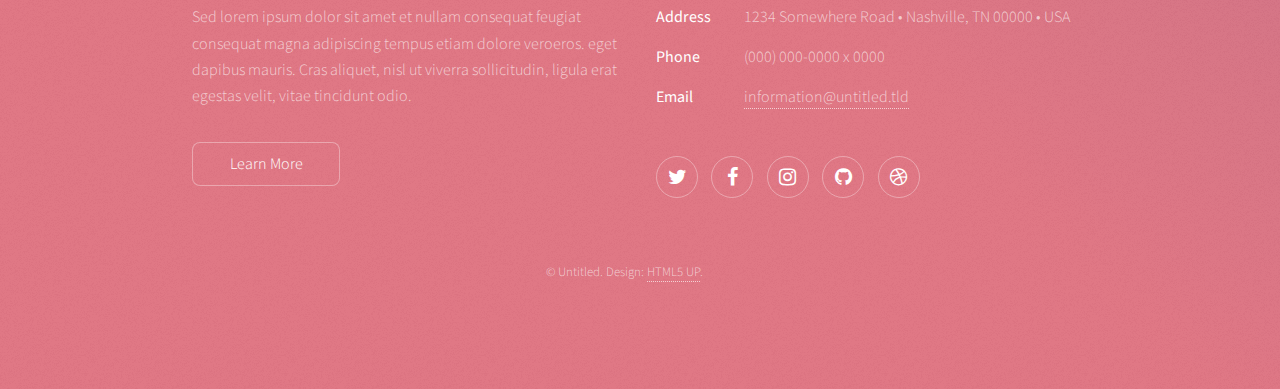
<file: elements.html>
<!DOCTYPE HTML>
<!--
	Stellar by HTML5 UP
	html5up.net | @ajlkn
	Free for personal and commercial use under the CCA 3.0 license (html5up.net/license)
-->
<html>
	<head>
		<title>Elements - Stellar by HTML5 UP</title>
		<meta charset="utf-8" />
		<meta name="viewport" content="width=device-width, initial-scale=1" />
		<!--[if lte IE 8]><script src="assets/js/ie/html5shiv.js"></script><![endif]-->
		<link rel="stylesheet" href="assets/css/main.css" />
		<!--[if lte IE 9]><link rel="stylesheet" href="assets/css/ie9.css" /><![endif]-->
		<!--[if lte IE 8]><link rel="stylesheet" href="assets/css/ie8.css" /><![endif]-->
	</head>
	<body>

		<!-- Wrapper -->
			<div id="wrapper">

				<!-- Header -->
					<header id="header">
						<h1>Elements</h1>
						<p>Ipsum dolor sit amet nullam</p>
					</header>

				<!-- Main -->
					<div id="main">

						<!-- Content -->
							<section id="content" class="main">

								<!-- Text -->
									<section>
										<h2>Text</h2>
										<p>This is <b>bold</b> and this is <strong>strong</strong>. This is <i>italic</i> and this is <em>emphasized</em>.
										This is <sup>superscript</sup> text and this is <sub>subscript</sub> text.
										This is <u>underlined</u> and this is code: <code>for (;;) { ... }</code>. Finally, <a href="#">this is a link</a>.</p>
										<hr />
										<p>Nunc lacinia ante nunc ac lobortis. Interdum adipiscing gravida odio porttitor sem non mi integer non faucibus ornare mi ut ante amet placerat aliquet. Volutpat eu sed ante lacinia sapien lorem accumsan varius montes viverra nibh in adipiscing blandit tempus accumsan.</p>
										<hr />
										<h2>Heading Level 2</h2>
										<h3>Heading Level 3</h3>
										<h4>Heading Level 4</h4>
										<hr />
										<h3>Blockquote</h3>
										<blockquote>Fringilla nisl. Donec accumsan interdum nisi, quis tincidunt felis sagittis eget tempus euismod. Vestibulum ante ipsum primis in faucibus vestibulum. Blandit adipiscing eu felis iaculis volutpat ac adipiscing accumsan faucibus. Vestibulum ante ipsum primis in faucibus lorem ipsum dolor sit amet nullam adipiscing eu felis.</blockquote>
										<h3>Preformatted</h3>
										<pre><code>i = 0;

while (!deck.isInOrder()) {
    print 'Iteration ' + i;
    deck.shuffle();
    i++;
}

print 'It took ' + i + ' iterations to sort the deck.';</code></pre>
									</section>

								<!-- Lists -->
									<section>
										<h2>Lists</h2>
										<div class="row">
											<div class="6u 12u$(medium)">
												<h3>Unordered</h3>
												<ul>
													<li>Dolor pulvinar magna etiam.</li>
													<li>Sagittis sed lorem adipiscing.</li>
													<li>Felis enim etiam feugiat.</li>
													<li>Ipsum lorem nullam consequat.</li>
												</ul>
												<h3>Alternate</h3>
												<ul class="alt">
													<li>Dolor pulvinar magna etiam.</li>
													<li>Sagittis sed lorem adipiscing.</li>
													<li>Felis enim etiam feugiat.</li>
													<li>Ipsum lorem nullam consequat.</li>
												</ul>
											</div>
											<div class="6u$ 12u$(medium)">
												<h3>Ordered</h3>
												<ol>
													<li>Dolor pulvinar etiam.</li>
													<li>Etiam vel felis viverra.</li>
													<li>Felis enim feugiat.</li>
													<li>Dolor pulvinar etiam.</li>
													<li>Etiam vel felis lorem.</li>
													<li>Felis enim et feugiat.</li>
												</ol>
												<h3>Icons</h3>
												<ul class="icons">
													<li><a href="#" class="icon fa-twitter"><span class="label">Twitter</span></a></li>
													<li><a href="#" class="icon fa-facebook"><span class="label">Facebook</span></a></li>
													<li><a href="#" class="icon fa-instagram"><span class="label">Instagram</span></a></li>
													<li><a href="#" class="icon fa-github"><span class="label">GitHub</span></a></li>
													<li><a href="#" class="icon fa-dribbble"><span class="label">Dribbble</span></a></li>
												</ul>
												<ul class="icons">
													<li><a href="#" class="icon alt fa-twitter"><span class="label">Twitter</span></a></li>
													<li><a href="#" class="icon alt fa-facebook"><span class="label">Facebook</span></a></li>
													<li><a href="#" class="icon alt fa-instagram"><span class="label">Instagram</span></a></li>
													<li><a href="#" class="icon alt fa-github"><span class="label">GitHub</span></a></li>
													<li><a href="#" class="icon alt fa-dribbble"><span class="label">Dribbble</span></a></li>
												</ul>
											</div>
										</div>
										<h2>Actions</h2>
										<div class="row">
											<div class="6u 12u$(medium)">
												<ul class="actions">
													<li><a href="#" class="button special">Default</a></li>
													<li><a href="#" class="button">Default</a></li>
												</ul>
												<ul class="actions small">
													<li><a href="#" class="button special small">Small</a></li>
													<li><a href="#" class="button small">Small</a></li>
												</ul>
												<ul class="actions vertical">
													<li><a href="#" class="button special">Default</a></li>
													<li><a href="#" class="button">Default</a></li>
												</ul>
												<ul class="actions vertical small">
													<li><a href="#" class="button special small">Small</a></li>
													<li><a href="#" class="button small">Small</a></li>
												</ul>
											</div>
											<div class="6u 12u$(medium)">
												<ul class="actions vertical">
													<li><a href="#" class="button special fit">Default</a></li>
													<li><a href="#" class="button fit">Default</a></li>
												</ul>
												<ul class="actions vertical small">
													<li><a href="#" class="button special small fit">Small</a></li>
													<li><a href="#" class="button small fit">Small</a></li>
												</ul>
											</div>
										</div>
									</section>

								<!-- Table -->
									<section>
										<h2>Table</h2>
										<h3>Default</h3>
										<div class="table-wrapper">
											<table>
												<thead>
													<tr>
														<th>Name</th>
														<th>Description</th>
														<th>Price</th>
													</tr>
												</thead>
												<tbody>
													<tr>
														<td>Item One</td>
														<td>Ante turpis integer aliquet porttitor.</td>
														<td>29.99</td>
													</tr>
													<tr>
														<td>Item Two</td>
														<td>Vis ac commodo adipiscing arcu aliquet.</td>
														<td>19.99</td>
													</tr>
													<tr>
														<td>Item Three</td>
														<td> Morbi faucibus arcu accumsan lorem.</td>
														<td>29.99</td>
													</tr>
													<tr>
														<td>Item Four</td>
														<td>Vitae integer tempus condimentum.</td>
														<td>19.99</td>
													</tr>
													<tr>
														<td>Item Five</td>
														<td>Ante turpis integer aliquet porttitor.</td>
														<td>29.99</td>
													</tr>
												</tbody>
												<tfoot>
													<tr>
														<td colspan="2"></td>
														<td>100.00</td>
													</tr>
												</tfoot>
											</table>
										</div>

										<h3>Alternate</h3>
										<div class="table-wrapper">
											<table class="alt">
												<thead>
													<tr>
														<th>Name</th>
														<th>Description</th>
														<th>Price</th>
													</tr>
												</thead>
												<tbody>
													<tr>
														<td>Item One</td>
														<td>Ante turpis integer aliquet porttitor.</td>
														<td>29.99</td>
													</tr>
													<tr>
														<td>Item Two</td>
														<td>Vis ac commodo adipiscing arcu aliquet.</td>
														<td>19.99</td>
													</tr>
													<tr>
														<td>Item Three</td>
														<td> Morbi faucibus arcu accumsan lorem.</td>
														<td>29.99</td>
													</tr>
													<tr>
														<td>Item Four</td>
														<td>Vitae integer tempus condimentum.</td>
														<td>19.99</td>
													</tr>
													<tr>
														<td>Item Five</td>
														<td>Ante turpis integer aliquet porttitor.</td>
														<td>29.99</td>
													</tr>
												</tbody>
												<tfoot>
													<tr>
														<td colspan="2"></td>
														<td>100.00</td>
													</tr>
												</tfoot>
											</table>
										</div>
									</section>

								<!-- Buttons -->
									<section>
										<h3>Buttons</h3>
										<ul class="actions">
											<li><a href="#" class="button special">Special</a></li>
											<li><a href="#" class="button">Default</a></li>
										</ul>
										<ul class="actions">
											<li><a href="#" class="button big">Big</a></li>
											<li><a href="#" class="button">Default</a></li>
											<li><a href="#" class="button small">Small</a></li>
										</ul>
										<ul class="actions fit">
											<li><a href="#" class="button special fit">Fit</a></li>
											<li><a href="#" class="button fit">Fit</a></li>
											<li><a href="#" class="button fit">Fit</a></li>
										</ul>
										<ul class="actions fit small">
											<li><a href="#" class="button special fit small">Fit + Small</a></li>
											<li><a href="#" class="button fit small">Fit + Small</a></li>
											<li><a href="#" class="button fit small">Fit + Small</a></li>
										</ul>
										<ul class="actions">
											<li><a href="#" class="button special icon fa-download">Icon</a></li>
											<li><a href="#" class="button icon fa-upload">Icon</a></li>
											<li><a href="#" class="button icon fa-save">Icon</a></li>
										</ul>
										<ul class="actions">
											<li><span class="button special disabled">Disabled</span></li>
											<li><span class="button disabled">Disabled</span></li>
										</ul>
									</section>

								<!-- Form -->
									<section>
										<h2>Form</h2>
										<form method="post" action="#">
											<div class="row uniform">
												<div class="6u 12u$(xsmall)">
													<input type="text" name="demo-name" id="demo-name" value="" placeholder="Name" />
												</div>
												<div class="6u$ 12u$(xsmall)">
													<input type="email" name="demo-email" id="demo-email" value="" placeholder="Email" />
												</div>
												<div class="12u$">
													<div class="select-wrapper">
														<select name="demo-category" id="demo-category">
															<option value="">- Category -</option>
															<option value="1">Manufacturing</option>
															<option value="1">Shipping</option>
															<option value="1">Administration</option>
															<option value="1">Human Resources</option>
														</select>
													</div>
												</div>
												<div class="4u 12u$(small)">
													<input type="radio" id="demo-priority-low" name="demo-priority" checked>
													<label for="demo-priority-low">Low</label>
												</div>
												<div class="4u 12u$(small)">
													<input type="radio" id="demo-priority-normal" name="demo-priority">
													<label for="demo-priority-normal">Normal</label>
												</div>
												<div class="4u$ 12u$(small)">
													<input type="radio" id="demo-priority-high" name="demo-priority">
													<label for="demo-priority-high">High</label>
												</div>
												<div class="6u 12u$(small)">
													<input type="checkbox" id="demo-copy" name="demo-copy">
													<label for="demo-copy">Email me a copy</label>
												</div>
												<div class="6u$ 12u$(small)">
													<input type="checkbox" id="demo-human" name="demo-human" checked>
													<label for="demo-human">Not a robot</label>
												</div>
												<div class="12u$">
													<textarea name="demo-message" id="demo-message" placeholder="Enter your message" rows="6"></textarea>
												</div>
												<div class="12u$">
													<ul class="actions">
														<li><input type="submit" value="Send Message" class="special" /></li>
														<li><input type="reset" value="Reset" /></li>
													</ul>
												</div>
											</div>
										</form>
									</section>

								<!-- Image -->
									<section>
										<h2>Image</h2>
										<h3>Fit</h3>
										<div class="box alt">
											<div class="row uniform">
												<div class="12u$"><span class="image fit"><img src="images/pic04.jpg" alt="" /></span></div>
												<div class="4u"><span class="image fit"><img src="images/pic01.jpg" alt="" /></span></div>
												<div class="4u"><span class="image fit"><img src="images/pic02.jpg" alt="" /></span></div>
												<div class="4u$"><span class="image fit"><img src="images/pic03.jpg" alt="" /></span></div>
												<div class="4u"><span class="image fit"><img src="images/pic03.jpg" alt="" /></span></div>
												<div class="4u"><span class="image fit"><img src="images/pic01.jpg" alt="" /></span></div>
												<div class="4u$"><span class="image fit"><img src="images/pic02.jpg" alt="" /></span></div>
												<div class="4u"><span class="image fit"><img src="images/pic02.jpg" alt="" /></span></div>
												<div class="4u"><span class="image fit"><img src="images/pic03.jpg" alt="" /></span></div>
												<div class="4u$"><span class="image fit"><img src="images/pic01.jpg" alt="" /></span></div>
											</div>
										</div>
										<h3>Left &amp; Right</h3>
										<p><span class="image left"><img src="images/pic05.jpg" alt="" /></span>Fringilla nisl. Donec accumsan interdum nisi, quis tincidunt felis sagittis eget. tempus euismod. Vestibulum ante ipsum primis in faucibus vestibulum. Blandit adipiscing eu felis iaculis volutpat ac adipiscing accumsan eu faucibus. Integer ac pellentesque praesent tincidunt felis sagittis eget. tempus euismod. Vestibulum ante ipsum primis in faucibus vestibulum. Blandit adipiscing eu felis iaculis volutpat ac adipiscing accumsan eu faucibus. Integer ac pellentesque praesent. Donec accumsan interdum nisi, quis tincidunt felis sagittis eget. tempus euismod. Vestibulum ante ipsum primis in faucibus vestibulum. Blandit adipiscing eu felis iaculis volutpat ac adipiscing accumsan eu faucibus. Integer ac pellentesque praesent tincidunt felis sagittis eget. tempus euismod. Vestibulum ante ipsum primis in faucibus vestibulum. Blandit adipiscing eu felis iaculis volutpat ac adipiscing accumsan eu faucibus. Integer ac pellentesque praesent. Blandit adipiscing eu felis iaculis volutpat ac adipiscing accumsan eu faucibus. Integer ac pellentesque praesent tincidunt felis sagittis eget. tempus euismod. Vestibulum ante ipsum primis in faucibus vestibulum. Blandit adipiscing eu felis iaculis volutpat ac adipiscing accumsan eu faucibus. Integer ac pellentesque praesent lorem ipsum dolor sit amet veroeros consequat. Etiam tempus lorem ipsum.</p>
										<p><span class="image right"><img src="images/pic06.jpg" alt="" /></span>Fringilla nisl. Donec accumsan interdum nisi, quis tincidunt felis sagittis eget. tempus euismod. Vestibulum ante ipsum primis in faucibus vestibulum. Blandit adipiscing eu felis iaculis volutpat ac adipiscing accumsan eu faucibus. Integer ac pellentesque praesent tincidunt felis sagittis eget. tempus euismod. Vestibulum ante ipsum primis in faucibus vestibulum. Blandit adipiscing eu felis iaculis volutpat ac adipiscing accumsan eu faucibus. Integer ac pellentesque praesent. Donec accumsan interdum nisi, quis tincidunt felis sagittis eget. tempus euismod. Vestibulum ante ipsum primis in faucibus vestibulum. Blandit adipiscing eu felis iaculis volutpat ac adipiscing accumsan eu faucibus. Integer ac pellentesque praesent tincidunt felis sagittis eget. tempus euismod. Vestibulum ante ipsum primis in faucibus vestibulum. Blandit adipiscing eu felis iaculis volutpat ac adipiscing accumsan eu faucibus. Integer ac pellentesque praesent. Blandit adipiscing eu felis iaculis volutpat ac adipiscing accumsan eu faucibus. Integer ac pellentesque praesent tincidunt felis sagittis eget. tempus euismod. Vestibulum ante ipsum primis in faucibus vestibulum. Blandit adipiscing eu felis iaculis volutpat ac adipiscing accumsan eu faucibus..</p>
									</section>

							</section>

					</div>

				<!-- Footer -->
					<footer id="footer">
						<section>
							<h2>Aliquam sed mauris</h2>
							<p>Sed lorem ipsum dolor sit amet et nullam consequat feugiat consequat magna adipiscing tempus etiam dolore veroeros. eget dapibus mauris. Cras aliquet, nisl ut viverra sollicitudin, ligula erat egestas velit, vitae tincidunt odio.</p>
							<ul class="actions">
								<li><a href="#" class="button">Learn More</a></li>
							</ul>
						</section>
						<section>
							<h2>Etiam feugiat</h2>
							<dl class="alt">
								<dt>Address</dt>
								<dd>1234 Somewhere Road &bull; Nashville, TN 00000 &bull; USA</dd>
								<dt>Phone</dt>
								<dd>(000) 000-0000 x 0000</dd>
								<dt>Email</dt>
								<dd><a href="#">information@untitled.tld</a></dd>
							</dl>
							<ul class="icons">
								<li><a href="#" class="icon fa-twitter alt"><span class="label">Twitter</span></a></li>
								<li><a href="#" class="icon fa-facebook alt"><span class="label">Facebook</span></a></li>
								<li><a href="#" class="icon fa-instagram alt"><span class="label">Instagram</span></a></li>
								<li><a href="#" class="icon fa-github alt"><span class="label">GitHub</span></a></li>
								<li><a href="#" class="icon fa-dribbble alt"><span class="label">Dribbble</span></a></li>
							</ul>
						</section>
						<p class="copyright">&copy; Untitled. Design: <a href="https://html5up.net">HTML5 UP</a>.</p>
					</footer>

			</div>

		<!-- Scripts -->
			<script src="assets/js/jquery.min.js"></script>
			<script src="assets/js/jquery.scrollex.min.js"></script>
			<script src="assets/js/jquery.scrolly.min.js"></script>
			<script src="assets/js/skel.min.js"></script>
			<script src="assets/js/util.js"></script>
			<!--[if lte IE 8]><script src="assets/js/ie/respond.min.js"></script><![endif]-->
			<script src="assets/js/main.js"></script>

	</body>
</html>
</file>
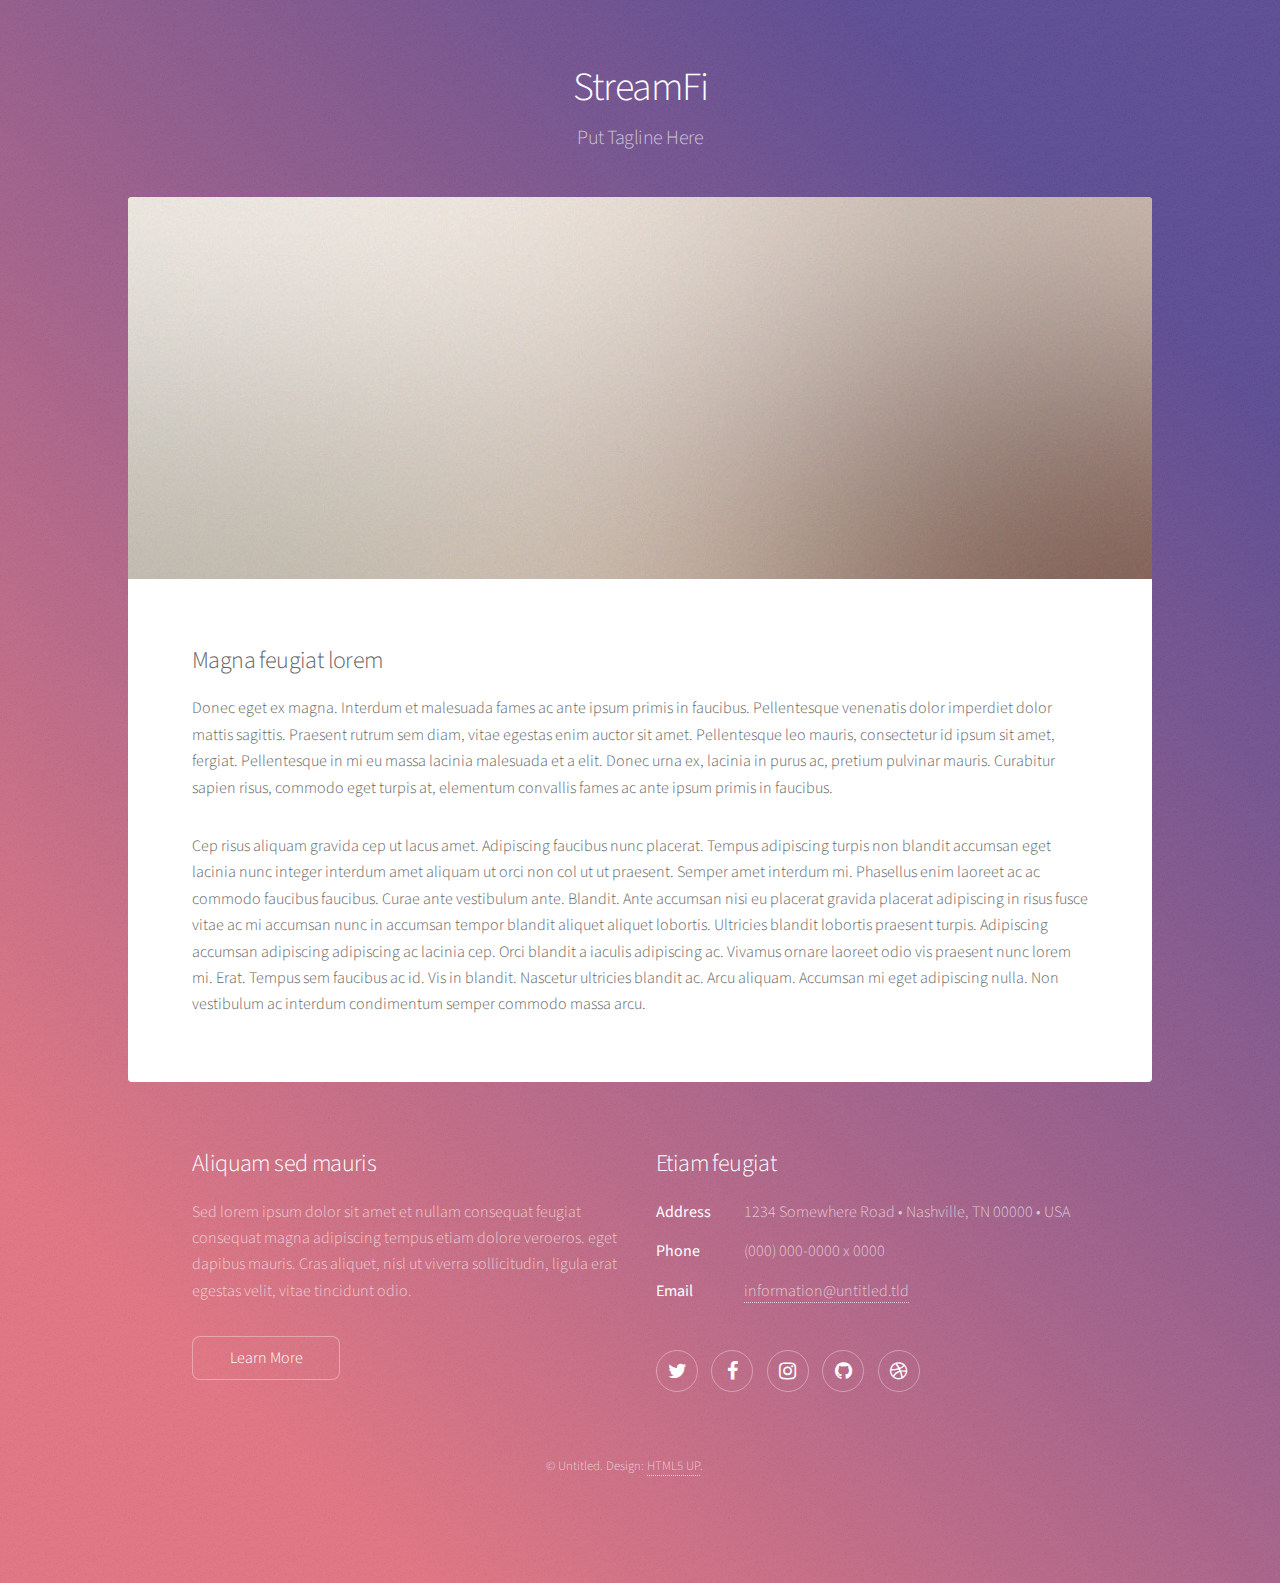
<file: generic.html>
<!DOCTYPE HTML>
<!--
	Stellar by HTML5 UP
	html5up.net | @ajlkn
	Free for personal and commercial use under the CCA 3.0 license (html5up.net/license)
-->
<html>
	<head>
		<title>Generic - Stellar by HTML5 UP</title>
		<meta charset="utf-8" />
		<meta name="viewport" content="width=device-width, initial-scale=1" />
		<!--[if lte IE 8]><script src="assets/js/ie/html5shiv.js"></script><![endif]-->
		<link rel="stylesheet" href="assets/css/main.css" />
		<!--[if lte IE 9]><link rel="stylesheet" href="assets/css/ie9.css" /><![endif]-->
		<!--[if lte IE 8]><link rel="stylesheet" href="assets/css/ie8.css" /><![endif]-->
	</head>
	<body>

		<!-- Wrapper -->
			<div id="wrapper">

				<!-- Header -->
					<header id="header">
						<h1>StreamFi</h1>
						<p>Put Tagline Here</p>
					</header>

				<!-- Main -->
					<div id="main">

						<!-- Content -->
							<section id="content" class="main">
								<span class="image main"><img src="images/pic04.jpg" alt="" /></span>
								<h2>Magna feugiat lorem</h2>
								<p>Donec eget ex magna. Interdum et malesuada fames ac ante ipsum primis in faucibus. Pellentesque venenatis dolor imperdiet dolor mattis sagittis. Praesent rutrum sem diam, vitae egestas enim auctor sit amet. Pellentesque leo mauris, consectetur id ipsum sit amet, fergiat. Pellentesque in mi eu massa lacinia malesuada et a elit. Donec urna ex, lacinia in purus ac, pretium pulvinar mauris. Curabitur sapien risus, commodo eget turpis at, elementum convallis fames ac ante ipsum primis in faucibus.</p>

								<p>Cep risus aliquam gravida cep ut lacus amet. Adipiscing faucibus nunc placerat. Tempus adipiscing turpis non blandit accumsan eget lacinia nunc integer interdum amet aliquam ut orci non col ut ut praesent. Semper amet interdum mi. Phasellus enim laoreet ac ac commodo faucibus faucibus. Curae ante vestibulum ante. Blandit. Ante accumsan nisi eu placerat gravida placerat adipiscing in risus fusce vitae ac mi accumsan nunc in accumsan tempor blandit aliquet aliquet lobortis. Ultricies blandit lobortis praesent turpis. Adipiscing accumsan adipiscing adipiscing ac lacinia cep. Orci blandit a iaculis adipiscing ac. Vivamus ornare laoreet odio vis praesent nunc lorem mi. Erat. Tempus sem faucibus ac id. Vis in blandit. Nascetur ultricies blandit ac. Arcu aliquam. Accumsan mi eget adipiscing nulla. Non vestibulum ac interdum condimentum semper commodo massa arcu.</p>
							</section>

					</div>

				<!-- Footer -->
					<footer id="footer">
						<section>
							<h2>Aliquam sed mauris</h2>
							<p>Sed lorem ipsum dolor sit amet et nullam consequat feugiat consequat magna adipiscing tempus etiam dolore veroeros. eget dapibus mauris. Cras aliquet, nisl ut viverra sollicitudin, ligula erat egestas velit, vitae tincidunt odio.</p>
							<ul class="actions">
								<li><a href="#" class="button">Learn More</a></li>
							</ul>
						</section>
						<section>
							<h2>Etiam feugiat</h2>
							<dl class="alt">
								<dt>Address</dt>
								<dd>1234 Somewhere Road &bull; Nashville, TN 00000 &bull; USA</dd>
								<dt>Phone</dt>
								<dd>(000) 000-0000 x 0000</dd>
								<dt>Email</dt>
								<dd><a href="#">information@untitled.tld</a></dd>
							</dl>
							<ul class="icons">
								<li><a href="#" class="icon fa-twitter alt"><span class="label">Twitter</span></a></li>
								<li><a href="#" class="icon fa-facebook alt"><span class="label">Facebook</span></a></li>
								<li><a href="#" class="icon fa-instagram alt"><span class="label">Instagram</span></a></li>
								<li><a href="#" class="icon fa-github alt"><span class="label">GitHub</span></a></li>
								<li><a href="#" class="icon fa-dribbble alt"><span class="label">Dribbble</span></a></li>
							</ul>
						</section>
						<p class="copyright">&copy; Untitled. Design: <a href="https://html5up.net">HTML5 UP</a>.</p>
					</footer>

			</div>

		<!-- Scripts -->
			<script src="assets/js/jquery.min.js"></script>
			<script src="assets/js/jquery.scrollex.min.js"></script>
			<script src="assets/js/jquery.scrolly.min.js"></script>
			<script src="assets/js/skel.min.js"></script>
			<script src="assets/js/util.js"></script>
			<!--[if lte IE 8]><script src="assets/js/ie/respond.min.js"></script><![endif]-->
			<script src="assets/js/main.js"></script>

	</body>
</html>
</file>
<file: assets/css/ie9.css>
/*
	Stellar by HTML5 UP
	html5up.net | @ajlkn
	Free for personal and commercial use under the CCA 3.0 license (html5up.net/license)
*/

/* Spotlight */

	.spotlight:after {
		content: '';
		display: block;
		clear: both;
	}

	.spotlight .content {
		float: left;
		width: 60%;
	}

	.spotlight .image {
		float: left;
	}

/* Features */

	.features:after {
		content: '';
		display: block;
		clear: both;
	}

	.features li {
		float: left;
	}

/* Statistics */

	.statistics {
		display: inline-block;
		width: auto;
	}

		.statistics:after {
			content: '';
			display: block;
			clear: both;
		}

		.statistics li {
			float: left;
			padding: 1.5em 2.5em;
		}

/* Footer */

	#footer > * {
		float: left;
	}

	#footer .copyright {
		clear: both;
	}
</file>
<file: assets/css/ie8.css>
/*
	Stellar by HTML5 UP
	html5up.net | @ajlkn
	Free for personal and commercial use under the CCA 3.0 license (html5up.net/license)
*/

/* Type */

	body {
		color: #ffffff;
	}

/* Button */

	.button {
		position: relative;
		border: solid 1px !important;
	}

		.button.special {
			border: none !important;
		}

/* Icon */

	.icon.major {
		-ms-behavior: url("assets/js/ie/PIE.htc");
	}

		.icon.major:before {
			font-size: 4em;
			border: 0;
		}

/* Spotlight */

	.spotlight .image {
		position: relative;
		-ms-behavior: url("assets/js/ie/PIE.htc");
	}

		.spotlight .image img {
			position: relative;
			-ms-behavior: url("assets/js/ie/PIE.htc");
		}

/* Features */

	.features li {
		width: 29%;
	}

/* Footer */

	#footer > * {
		width: 50%;
		margin-left: 0;
	}

/* Main */

	#main > .main > .image.main:first-child {
		margin-top: 0;
		margin-left: 0;
		width: 100%;
	}
</file>
<file: assets/css/main.css>
@import url(font-awesome.min.css);
@import "https://fonts.googleapis.com/css?family=Source+Sans+Pro:300,400";

/*
	Stellar by HTML5 UP
	html5up.net | @ajlkn
	Free for personal and commercial use under the CCA 3.0 license (html5up.net/license)
*/

/* Reset */

	html, body, div, span, applet, object, iframe, h1, h2, h3, h4, h5, h6, p, blockquote, pre, a, abbr, acronym, address, big, cite, code, del, dfn, em, img, ins, kbd, q, s, samp, small, strike, strong, sub, sup, tt, var, b, u, i, center, dl, dt, dd, ol, ul, li, fieldset, form, label, legend, table, caption, tbody, tfoot, thead, tr, th, td, article, aside, canvas, details, embed, figure, figcaption, footer, header, hgroup, menu, nav, output, ruby, section, summary, time, mark, audio, video {
		margin: 0;
		padding: 0;
		border: 0;
		font-size: 100%;
		font: inherit;
		vertical-align: baseline;
	}

	article, aside, details, figcaption, figure, footer, header, hgroup, menu, nav, section {
		display: block;
	}

	body {
		line-height: 1;
	}

	ol, ul {
		list-style: none;
	}

	blockquote, q {
		quotes: none;
	}

	blockquote:before, blockquote:after, q:before, q:after {
		content: '';
		content: none;
	}

	table {
		border-collapse: collapse;
		border-spacing: 0;
	}

	body {
		-webkit-text-size-adjust: none;
	}

/* Box Model */

	*, *:before, *:after {
		-moz-box-sizing: border-box;
		-webkit-box-sizing: border-box;
		box-sizing: border-box;
	}

/* Grid */

	.row {
		border-bottom: solid 1px transparent;
		-moz-box-sizing: border-box;
		-webkit-box-sizing: border-box;
		box-sizing: border-box;
	}

	.row > * {
		float: left;
		-moz-box-sizing: border-box;
		-webkit-box-sizing: border-box;
		box-sizing: border-box;
	}

	.row:after, .row:before {
		content: '';
		display: block;
		clear: both;
		height: 0;
	}

	.row.uniform > * > :first-child {
		margin-top: 0;
	}

	.row.uniform > * > :last-child {
		margin-bottom: 0;
	}

	.row.\30 \25 > * {
		padding: 0 0 0 0em;
	}

	.row.\30 \25 {
		margin: 0 0 -1px 0em;
	}

	.row.uniform.\30 \25 > * {
		padding: 0em 0 0 0em;
	}

	.row.uniform.\30 \25 {
		margin: 0em 0 -1px 0em;
	}

	.row > * {
		padding: 0 0 0 1.5em;
	}

	.row {
		margin: 0 0 -1px -1.5em;
	}

	.row.uniform > * {
		padding: 1.5em 0 0 1.5em;
	}

	.row.uniform {
		margin: -1.5em 0 -1px -1.5em;
	}

	.row.\32 00\25 > * {
		padding: 0 0 0 3em;
	}

	.row.\32 00\25 {
		margin: 0 0 -1px -3em;
	}

	.row.uniform.\32 00\25 > * {
		padding: 3em 0 0 3em;
	}

	.row.uniform.\32 00\25 {
		margin: -3em 0 -1px -3em;
	}

	.row.\31 50\25 > * {
		padding: 0 0 0 2.25em;
	}

	.row.\31 50\25 {
		margin: 0 0 -1px -2.25em;
	}

	.row.uniform.\31 50\25 > * {
		padding: 2.25em 0 0 2.25em;
	}

	.row.uniform.\31 50\25 {
		margin: -2.25em 0 -1px -2.25em;
	}

	.row.\35 0\25 > * {
		padding: 0 0 0 0.75em;
	}

	.row.\35 0\25 {
		margin: 0 0 -1px -0.75em;
	}

	.row.uniform.\35 0\25 > * {
		padding: 0.75em 0 0 0.75em;
	}

	.row.uniform.\35 0\25 {
		margin: -0.75em 0 -1px -0.75em;
	}

	.row.\32 5\25 > * {
		padding: 0 0 0 0.375em;
	}

	.row.\32 5\25 {
		margin: 0 0 -1px -0.375em;
	}

	.row.uniform.\32 5\25 > * {
		padding: 0.375em 0 0 0.375em;
	}

	.row.uniform.\32 5\25 {
		margin: -0.375em 0 -1px -0.375em;
	}

	.\31 2u, .\31 2u\24 {
		width: 100%;
		clear: none;
		margin-left: 0;
	}

	.\31 1u, .\31 1u\24 {
		width: 91.6666666667%;
		clear: none;
		margin-left: 0;
	}

	.\31 0u, .\31 0u\24 {
		width: 83.3333333333%;
		clear: none;
		margin-left: 0;
	}

	.\39 u, .\39 u\24 {
		width: 75%;
		clear: none;
		margin-left: 0;
	}

	.\38 u, .\38 u\24 {
		width: 66.6666666667%;
		clear: none;
		margin-left: 0;
	}

	.\37 u, .\37 u\24 {
		width: 58.3333333333%;
		clear: none;
		margin-left: 0;
	}

	.\36 u, .\36 u\24 {
		width: 50%;
		clear: none;
		margin-left: 0;
	}

	.\35 u, .\35 u\24 {
		width: 41.6666666667%;
		clear: none;
		margin-left: 0;
	}

	.\34 u, .\34 u\24 {
		width: 33.3333333333%;
		clear: none;
		margin-left: 0;
	}

	.\33 u, .\33 u\24 {
		width: 25%;
		clear: none;
		margin-left: 0;
	}

	.\32 u, .\32 u\24 {
		width: 16.6666666667%;
		clear: none;
		margin-left: 0;
	}

	.\31 u, .\31 u\24 {
		width: 8.3333333333%;
		clear: none;
		margin-left: 0;
	}

	.\31 2u\24 + *,
	.\31 1u\24 + *,
	.\31 0u\24 + *,
	.\39 u\24 + *,
	.\38 u\24 + *,
	.\37 u\24 + *,
	.\36 u\24 + *,
	.\35 u\24 + *,
	.\34 u\24 + *,
	.\33 u\24 + *,
	.\32 u\24 + *,
	.\31 u\24 + * {
		clear: left;
	}

	.\-11u {
		margin-left: 91.66667%;
	}

	.\-10u {
		margin-left: 83.33333%;
	}

	.\-9u {
		margin-left: 75%;
	}

	.\-8u {
		margin-left: 66.66667%;
	}

	.\-7u {
		margin-left: 58.33333%;
	}

	.\-6u {
		margin-left: 50%;
	}

	.\-5u {
		margin-left: 41.66667%;
	}

	.\-4u {
		margin-left: 33.33333%;
	}

	.\-3u {
		margin-left: 25%;
	}

	.\-2u {
		margin-left: 16.66667%;
	}

	.\-1u {
		margin-left: 8.33333%;
	}

	@media screen and (max-width: 1680px) {

		.row > * {
			padding: 0 0 0 1.5em;
		}

		.row {
			margin: 0 0 -1px -1.5em;
		}

		.row.uniform > * {
			padding: 1.5em 0 0 1.5em;
		}

		.row.uniform {
			margin: -1.5em 0 -1px -1.5em;
		}

		.row.\32 00\25 > * {
			padding: 0 0 0 3em;
		}

		.row.\32 00\25 {
			margin: 0 0 -1px -3em;
		}

		.row.uniform.\32 00\25 > * {
			padding: 3em 0 0 3em;
		}

		.row.uniform.\32 00\25 {
			margin: -3em 0 -1px -3em;
		}

		.row.\31 50\25 > * {
			padding: 0 0 0 2.25em;
		}

		.row.\31 50\25 {
			margin: 0 0 -1px -2.25em;
		}

		.row.uniform.\31 50\25 > * {
			padding: 2.25em 0 0 2.25em;
		}

		.row.uniform.\31 50\25 {
			margin: -2.25em 0 -1px -2.25em;
		}

		.row.\35 0\25 > * {
			padding: 0 0 0 0.75em;
		}

		.row.\35 0\25 {
			margin: 0 0 -1px -0.75em;
		}

		.row.uniform.\35 0\25 > * {
			padding: 0.75em 0 0 0.75em;
		}

		.row.uniform.\35 0\25 {
			margin: -0.75em 0 -1px -0.75em;
		}

		.row.\32 5\25 > * {
			padding: 0 0 0 0.375em;
		}

		.row.\32 5\25 {
			margin: 0 0 -1px -0.375em;
		}

		.row.uniform.\32 5\25 > * {
			padding: 0.375em 0 0 0.375em;
		}

		.row.uniform.\32 5\25 {
			margin: -0.375em 0 -1px -0.375em;
		}

		.\31 2u\28xlarge\29, .\31 2u\24\28xlarge\29 {
			width: 100%;
			clear: none;
			margin-left: 0;
		}

		.\31 1u\28xlarge\29, .\31 1u\24\28xlarge\29 {
			width: 91.6666666667%;
			clear: none;
			margin-left: 0;
		}

		.\31 0u\28xlarge\29, .\31 0u\24\28xlarge\29 {
			width: 83.3333333333%;
			clear: none;
			margin-left: 0;
		}

		.\39 u\28xlarge\29, .\39 u\24\28xlarge\29 {
			width: 75%;
			clear: none;
			margin-left: 0;
		}

		.\38 u\28xlarge\29, .\38 u\24\28xlarge\29 {
			width: 66.6666666667%;
			clear: none;
			margin-left: 0;
		}

		.\37 u\28xlarge\29, .\37 u\24\28xlarge\29 {
			width: 58.3333333333%;
			clear: none;
			margin-left: 0;
		}

		.\36 u\28xlarge\29, .\36 u\24\28xlarge\29 {
			width: 50%;
			clear: none;
			margin-left: 0;
		}

		.\35 u\28xlarge\29, .\35 u\24\28xlarge\29 {
			width: 41.6666666667%;
			clear: none;
			margin-left: 0;
		}

		.\34 u\28xlarge\29, .\34 u\24\28xlarge\29 {
			width: 33.3333333333%;
			clear: none;
			margin-left: 0;
		}

		.\33 u\28xlarge\29, .\33 u\24\28xlarge\29 {
			width: 25%;
			clear: none;
			margin-left: 0;
		}

		.\32 u\28xlarge\29, .\32 u\24\28xlarge\29 {
			width: 16.6666666667%;
			clear: none;
			margin-left: 0;
		}

		.\31 u\28xlarge\29, .\31 u\24\28xlarge\29 {
			width: 8.3333333333%;
			clear: none;
			margin-left: 0;
		}

		.\31 2u\24\28xlarge\29 + *,
		.\31 1u\24\28xlarge\29 + *,
		.\31 0u\24\28xlarge\29 + *,
		.\39 u\24\28xlarge\29 + *,
		.\38 u\24\28xlarge\29 + *,
		.\37 u\24\28xlarge\29 + *,
		.\36 u\24\28xlarge\29 + *,
		.\35 u\24\28xlarge\29 + *,
		.\34 u\24\28xlarge\29 + *,
		.\33 u\24\28xlarge\29 + *,
		.\32 u\24\28xlarge\29 + *,
		.\31 u\24\28xlarge\29 + * {
			clear: left;
		}

		.\-11u\28xlarge\29 {
			margin-left: 91.66667%;
		}

		.\-10u\28xlarge\29 {
			margin-left: 83.33333%;
		}

		.\-9u\28xlarge\29 {
			margin-left: 75%;
		}

		.\-8u\28xlarge\29 {
			margin-left: 66.66667%;
		}

		.\-7u\28xlarge\29 {
			margin-left: 58.33333%;
		}

		.\-6u\28xlarge\29 {
			margin-left: 50%;
		}

		.\-5u\28xlarge\29 {
			margin-left: 41.66667%;
		}

		.\-4u\28xlarge\29 {
			margin-left: 33.33333%;
		}

		.\-3u\28xlarge\29 {
			margin-left: 25%;
		}

		.\-2u\28xlarge\29 {
			margin-left: 16.66667%;
		}

		.\-1u\28xlarge\29 {
			margin-left: 8.33333%;
		}

	}

	@media screen and (max-width: 1280px) {

		.row > * {
			padding: 0 0 0 1.5em;
		}

		.row {
			margin: 0 0 -1px -1.5em;
		}

		.row.uniform > * {
			padding: 1.5em 0 0 1.5em;
		}

		.row.uniform {
			margin: -1.5em 0 -1px -1.5em;
		}

		.row.\32 00\25 > * {
			padding: 0 0 0 3em;
		}

		.row.\32 00\25 {
			margin: 0 0 -1px -3em;
		}

		.row.uniform.\32 00\25 > * {
			padding: 3em 0 0 3em;
		}

		.row.uniform.\32 00\25 {
			margin: -3em 0 -1px -3em;
		}

		.row.\31 50\25 > * {
			padding: 0 0 0 2.25em;
		}

		.row.\31 50\25 {
			margin: 0 0 -1px -2.25em;
		}

		.row.uniform.\31 50\25 > * {
			padding: 2.25em 0 0 2.25em;
		}

		.row.uniform.\31 50\25 {
			margin: -2.25em 0 -1px -2.25em;
		}

		.row.\35 0\25 > * {
			padding: 0 0 0 0.75em;
		}

		.row.\35 0\25 {
			margin: 0 0 -1px -0.75em;
		}

		.row.uniform.\35 0\25 > * {
			padding: 0.75em 0 0 0.75em;
		}

		.row.uniform.\35 0\25 {
			margin: -0.75em 0 -1px -0.75em;
		}

		.row.\32 5\25 > * {
			padding: 0 0 0 0.375em;
		}

		.row.\32 5\25 {
			margin: 0 0 -1px -0.375em;
		}

		.row.uniform.\32 5\25 > * {
			padding: 0.375em 0 0 0.375em;
		}

		.row.uniform.\32 5\25 {
			margin: -0.375em 0 -1px -0.375em;
		}

		.\31 2u\28large\29, .\31 2u\24\28large\29 {
			width: 100%;
			clear: none;
			margin-left: 0;
		}

		.\31 1u\28large\29, .\31 1u\24\28large\29 {
			width: 91.6666666667%;
			clear: none;
			margin-left: 0;
		}

		.\31 0u\28large\29, .\31 0u\24\28large\29 {
			width: 83.3333333333%;
			clear: none;
			margin-left: 0;
		}

		.\39 u\28large\29, .\39 u\24\28large\29 {
			width: 75%;
			clear: none;
			margin-left: 0;
		}

		.\38 u\28large\29, .\38 u\24\28large\29 {
			width: 66.6666666667%;
			clear: none;
			margin-left: 0;
		}

		.\37 u\28large\29, .\37 u\24\28large\29 {
			width: 58.3333333333%;
			clear: none;
			margin-left: 0;
		}

		.\36 u\28large\29, .\36 u\24\28large\29 {
			width: 50%;
			clear: none;
			margin-left: 0;
		}

		.\35 u\28large\29, .\35 u\24\28large\29 {
			width: 41.6666666667%;
			clear: none;
			margin-left: 0;
		}

		.\34 u\28large\29, .\34 u\24\28large\29 {
			width: 33.3333333333%;
			clear: none;
			margin-left: 0;
		}

		.\33 u\28large\29, .\33 u\24\28large\29 {
			width: 25%;
			clear: none;
			margin-left: 0;
		}

		.\32 u\28large\29, .\32 u\24\28large\29 {
			width: 16.6666666667%;
			clear: none;
			margin-left: 0;
		}

		.\31 u\28large\29, .\31 u\24\28large\29 {
			width: 8.3333333333%;
			clear: none;
			margin-left: 0;
		}

		.\31 2u\24\28large\29 + *,
		.\31 1u\24\28large\29 + *,
		.\31 0u\24\28large\29 + *,
		.\39 u\24\28large\29 + *,
		.\38 u\24\28large\29 + *,
		.\37 u\24\28large\29 + *,
		.\36 u\24\28large\29 + *,
		.\35 u\24\28large\29 + *,
		.\34 u\24\28large\29 + *,
		.\33 u\24\28large\29 + *,
		.\32 u\24\28large\29 + *,
		.\31 u\24\28large\29 + * {
			clear: left;
		}

		.\-11u\28large\29 {
			margin-left: 91.66667%;
		}

		.\-10u\28large\29 {
			margin-left: 83.33333%;
		}

		.\-9u\28large\29 {
			margin-left: 75%;
		}

		.\-8u\28large\29 {
			margin-left: 66.66667%;
		}

		.\-7u\28large\29 {
			margin-left: 58.33333%;
		}

		.\-6u\28large\29 {
			margin-left: 50%;
		}

		.\-5u\28large\29 {
			margin-left: 41.66667%;
		}

		.\-4u\28large\29 {
			margin-left: 33.33333%;
		}

		.\-3u\28large\29 {
			margin-left: 25%;
		}

		.\-2u\28large\29 {
			margin-left: 16.66667%;
		}

		.\-1u\28large\29 {
			margin-left: 8.33333%;
		}

	}

	@media screen and (max-width: 980px) {

		.row > * {
			padding: 0 0 0 1.5em;
		}

		.row {
			margin: 0 0 -1px -1.5em;
		}

		.row.uniform > * {
			padding: 1.5em 0 0 1.5em;
		}

		.row.uniform {
			margin: -1.5em 0 -1px -1.5em;
		}

		.row.\32 00\25 > * {
			padding: 0 0 0 3em;
		}

		.row.\32 00\25 {
			margin: 0 0 -1px -3em;
		}

		.row.uniform.\32 00\25 > * {
			padding: 3em 0 0 3em;
		}

		.row.uniform.\32 00\25 {
			margin: -3em 0 -1px -3em;
		}

		.row.\31 50\25 > * {
			padding: 0 0 0 2.25em;
		}

		.row.\31 50\25 {
			margin: 0 0 -1px -2.25em;
		}

		.row.uniform.\31 50\25 > * {
			padding: 2.25em 0 0 2.25em;
		}

		.row.uniform.\31 50\25 {
			margin: -2.25em 0 -1px -2.25em;
		}

		.row.\35 0\25 > * {
			padding: 0 0 0 0.75em;
		}

		.row.\35 0\25 {
			margin: 0 0 -1px -0.75em;
		}

		.row.uniform.\35 0\25 > * {
			padding: 0.75em 0 0 0.75em;
		}

		.row.uniform.\35 0\25 {
			margin: -0.75em 0 -1px -0.75em;
		}

		.row.\32 5\25 > * {
			padding: 0 0 0 0.375em;
		}

		.row.\32 5\25 {
			margin: 0 0 -1px -0.375em;
		}

		.row.uniform.\32 5\25 > * {
			padding: 0.375em 0 0 0.375em;
		}

		.row.uniform.\32 5\25 {
			margin: -0.375em 0 -1px -0.375em;
		}

		.\31 2u\28medium\29, .\31 2u\24\28medium\29 {
			width: 100%;
			clear: none;
			margin-left: 0;
		}

		.\31 1u\28medium\29, .\31 1u\24\28medium\29 {
			width: 91.6666666667%;
			clear: none;
			margin-left: 0;
		}

		.\31 0u\28medium\29, .\31 0u\24\28medium\29 {
			width: 83.3333333333%;
			clear: none;
			margin-left: 0;
		}

		.\39 u\28medium\29, .\39 u\24\28medium\29 {
			width: 75%;
			clear: none;
			margin-left: 0;
		}

		.\38 u\28medium\29, .\38 u\24\28medium\29 {
			width: 66.6666666667%;
			clear: none;
			margin-left: 0;
		}

		.\37 u\28medium\29, .\37 u\24\28medium\29 {
			width: 58.3333333333%;
			clear: none;
			margin-left: 0;
		}

		.\36 u\28medium\29, .\36 u\24\28medium\29 {
			width: 50%;
			clear: none;
			margin-left: 0;
		}

		.\35 u\28medium\29, .\35 u\24\28medium\29 {
			width: 41.6666666667%;
			clear: none;
			margin-left: 0;
		}

		.\34 u\28medium\29, .\34 u\24\28medium\29 {
			width: 33.3333333333%;
			clear: none;
			margin-left: 0;
		}

		.\33 u\28medium\29, .\33 u\24\28medium\29 {
			width: 25%;
			clear: none;
			margin-left: 0;
		}

		.\32 u\28medium\29, .\32 u\24\28medium\29 {
			width: 16.6666666667%;
			clear: none;
			margin-left: 0;
		}

		.\31 u\28medium\29, .\31 u\24\28medium\29 {
			width: 8.3333333333%;
			clear: none;
			margin-left: 0;
		}

		.\31 2u\24\28medium\29 + *,
		.\31 1u\24\28medium\29 + *,
		.\31 0u\24\28medium\29 + *,
		.\39 u\24\28medium\29 + *,
		.\38 u\24\28medium\29 + *,
		.\37 u\24\28medium\29 + *,
		.\36 u\24\28medium\29 + *,
		.\35 u\24\28medium\29 + *,
		.\34 u\24\28medium\29 + *,
		.\33 u\24\28medium\29 + *,
		.\32 u\24\28medium\29 + *,
		.\31 u\24\28medium\29 + * {
			clear: left;
		}

		.\-11u\28medium\29 {
			margin-left: 91.66667%;
		}

		.\-10u\28medium\29 {
			margin-left: 83.33333%;
		}

		.\-9u\28medium\29 {
			margin-left: 75%;
		}

		.\-8u\28medium\29 {
			margin-left: 66.66667%;
		}

		.\-7u\28medium\29 {
			margin-left: 58.33333%;
		}

		.\-6u\28medium\29 {
			margin-left: 50%;
		}

		.\-5u\28medium\29 {
			margin-left: 41.66667%;
		}

		.\-4u\28medium\29 {
			margin-left: 33.33333%;
		}

		.\-3u\28medium\29 {
			margin-left: 25%;
		}

		.\-2u\28medium\29 {
			margin-left: 16.66667%;
		}

		.\-1u\28medium\29 {
			margin-left: 8.33333%;
		}

	}

	@media screen and (max-width: 736px) {

		.row > * {
			padding: 0 0 0 1em;
		}

		.row {
			margin: 0 0 -1px -1em;
		}

		.row.uniform > * {
			padding: 1em 0 0 1em;
		}

		.row.uniform {
			margin: -1em 0 -1px -1em;
		}

		.row.\32 00\25 > * {
			padding: 0 0 0 2em;
		}

		.row.\32 00\25 {
			margin: 0 0 -1px -2em;
		}

		.row.uniform.\32 00\25 > * {
			padding: 2em 0 0 2em;
		}

		.row.uniform.\32 00\25 {
			margin: -2em 0 -1px -2em;
		}

		.row.\31 50\25 > * {
			padding: 0 0 0 1.5em;
		}

		.row.\31 50\25 {
			margin: 0 0 -1px -1.5em;
		}

		.row.uniform.\31 50\25 > * {
			padding: 1.5em 0 0 1.5em;
		}

		.row.uniform.\31 50\25 {
			margin: -1.5em 0 -1px -1.5em;
		}

		.row.\35 0\25 > * {
			padding: 0 0 0 0.5em;
		}

		.row.\35 0\25 {
			margin: 0 0 -1px -0.5em;
		}

		.row.uniform.\35 0\25 > * {
			padding: 0.5em 0 0 0.5em;
		}

		.row.uniform.\35 0\25 {
			margin: -0.5em 0 -1px -0.5em;
		}

		.row.\32 5\25 > * {
			padding: 0 0 0 0.25em;
		}

		.row.\32 5\25 {
			margin: 0 0 -1px -0.25em;
		}

		.row.uniform.\32 5\25 > * {
			padding: 0.25em 0 0 0.25em;
		}

		.row.uniform.\32 5\25 {
			margin: -0.25em 0 -1px -0.25em;
		}

		.\31 2u\28small\29, .\31 2u\24\28small\29 {
			width: 100%;
			clear: none;
			margin-left: 0;
		}

		.\31 1u\28small\29, .\31 1u\24\28small\29 {
			width: 91.6666666667%;
			clear: none;
			margin-left: 0;
		}

		.\31 0u\28small\29, .\31 0u\24\28small\29 {
			width: 83.3333333333%;
			clear: none;
			margin-left: 0;
		}

		.\39 u\28small\29, .\39 u\24\28small\29 {
			width: 75%;
			clear: none;
			margin-left: 0;
		}

		.\38 u\28small\29, .\38 u\24\28small\29 {
			width: 66.6666666667%;
			clear: none;
			margin-left: 0;
		}

		.\37 u\28small\29, .\37 u\24\28small\29 {
			width: 58.3333333333%;
			clear: none;
			margin-left: 0;
		}

		.\36 u\28small\29, .\36 u\24\28small\29 {
			width: 50%;
			clear: none;
			margin-left: 0;
		}

		.\35 u\28small\29, .\35 u\24\28small\29 {
			width: 41.6666666667%;
			clear: none;
			margin-left: 0;
		}

		.\34 u\28small\29, .\34 u\24\28small\29 {
			width: 33.3333333333%;
			clear: none;
			margin-left: 0;
		}

		.\33 u\28small\29, .\33 u\24\28small\29 {
			width: 25%;
			clear: none;
			margin-left: 0;
		}

		.\32 u\28small\29, .\32 u\24\28small\29 {
			width: 16.6666666667%;
			clear: none;
			margin-left: 0;
		}

		.\31 u\28small\29, .\31 u\24\28small\29 {
			width: 8.3333333333%;
			clear: none;
			margin-left: 0;
		}

		.\31 2u\24\28small\29 + *,
		.\31 1u\24\28small\29 + *,
		.\31 0u\24\28small\29 + *,
		.\39 u\24\28small\29 + *,
		.\38 u\24\28small\29 + *,
		.\37 u\24\28small\29 + *,
		.\36 u\24\28small\29 + *,
		.\35 u\24\28small\29 + *,
		.\34 u\24\28small\29 + *,
		.\33 u\24\28small\29 + *,
		.\32 u\24\28small\29 + *,
		.\31 u\24\28small\29 + * {
			clear: left;
		}

		.\-11u\28small\29 {
			margin-left: 91.66667%;
		}

		.\-10u\28small\29 {
			margin-left: 83.33333%;
		}

		.\-9u\28small\29 {
			margin-left: 75%;
		}

		.\-8u\28small\29 {
			margin-left: 66.66667%;
		}

		.\-7u\28small\29 {
			margin-left: 58.33333%;
		}

		.\-6u\28small\29 {
			margin-left: 50%;
		}

		.\-5u\28small\29 {
			margin-left: 41.66667%;
		}

		.\-4u\28small\29 {
			margin-left: 33.33333%;
		}

		.\-3u\28small\29 {
			margin-left: 25%;
		}

		.\-2u\28small\29 {
			margin-left: 16.66667%;
		}

		.\-1u\28small\29 {
			margin-left: 8.33333%;
		}

	}

	@media screen and (max-width: 480px) {

		.row > * {
			padding: 0 0 0 1em;
		}

		.row {
			margin: 0 0 -1px -1em;
		}

		.row.uniform > * {
			padding: 1em 0 0 1em;
		}

		.row.uniform {
			margin: -1em 0 -1px -1em;
		}

		.row.\32 00\25 > * {
			padding: 0 0 0 2em;
		}

		.row.\32 00\25 {
			margin: 0 0 -1px -2em;
		}

		.row.uniform.\32 00\25 > * {
			padding: 2em 0 0 2em;
		}

		.row.uniform.\32 00\25 {
			margin: -2em 0 -1px -2em;
		}

		.row.\31 50\25 > * {
			padding: 0 0 0 1.5em;
		}

		.row.\31 50\25 {
			margin: 0 0 -1px -1.5em;
		}

		.row.uniform.\31 50\25 > * {
			padding: 1.5em 0 0 1.5em;
		}

		.row.uniform.\31 50\25 {
			margin: -1.5em 0 -1px -1.5em;
		}

		.row.\35 0\25 > * {
			padding: 0 0 0 0.5em;
		}

		.row.\35 0\25 {
			margin: 0 0 -1px -0.5em;
		}

		.row.uniform.\35 0\25 > * {
			padding: 0.5em 0 0 0.5em;
		}

		.row.uniform.\35 0\25 {
			margin: -0.5em 0 -1px -0.5em;
		}

		.row.\32 5\25 > * {
			padding: 0 0 0 0.25em;
		}

		.row.\32 5\25 {
			margin: 0 0 -1px -0.25em;
		}

		.row.uniform.\32 5\25 > * {
			padding: 0.25em 0 0 0.25em;
		}

		.row.uniform.\32 5\25 {
			margin: -0.25em 0 -1px -0.25em;
		}

		.\31 2u\28xsmall\29, .\31 2u\24\28xsmall\29 {
			width: 100%;
			clear: none;
			margin-left: 0;
		}

		.\31 1u\28xsmall\29, .\31 1u\24\28xsmall\29 {
			width: 91.6666666667%;
			clear: none;
			margin-left: 0;
		}

		.\31 0u\28xsmall\29, .\31 0u\24\28xsmall\29 {
			width: 83.3333333333%;
			clear: none;
			margin-left: 0;
		}

		.\39 u\28xsmall\29, .\39 u\24\28xsmall\29 {
			width: 75%;
			clear: none;
			margin-left: 0;
		}

		.\38 u\28xsmall\29, .\38 u\24\28xsmall\29 {
			width: 66.6666666667%;
			clear: none;
			margin-left: 0;
		}

		.\37 u\28xsmall\29, .\37 u\24\28xsmall\29 {
			width: 58.3333333333%;
			clear: none;
			margin-left: 0;
		}

		.\36 u\28xsmall\29, .\36 u\24\28xsmall\29 {
			width: 50%;
			clear: none;
			margin-left: 0;
		}

		.\35 u\28xsmall\29, .\35 u\24\28xsmall\29 {
			width: 41.6666666667%;
			clear: none;
			margin-left: 0;
		}

		.\34 u\28xsmall\29, .\34 u\24\28xsmall\29 {
			width: 33.3333333333%;
			clear: none;
			margin-left: 0;
		}

		.\33 u\28xsmall\29, .\33 u\24\28xsmall\29 {
			width: 25%;
			clear: none;
			margin-left: 0;
		}

		.\32 u\28xsmall\29, .\32 u\24\28xsmall\29 {
			width: 16.6666666667%;
			clear: none;
			margin-left: 0;
		}

		.\31 u\28xsmall\29, .\31 u\24\28xsmall\29 {
			width: 8.3333333333%;
			clear: none;
			margin-left: 0;
		}

		.\31 2u\24\28xsmall\29 + *,
		.\31 1u\24\28xsmall\29 + *,
		.\31 0u\24\28xsmall\29 + *,
		.\39 u\24\28xsmall\29 + *,
		.\38 u\24\28xsmall\29 + *,
		.\37 u\24\28xsmall\29 + *,
		.\36 u\24\28xsmall\29 + *,
		.\35 u\24\28xsmall\29 + *,
		.\34 u\24\28xsmall\29 + *,
		.\33 u\24\28xsmall\29 + *,
		.\32 u\24\28xsmall\29 + *,
		.\31 u\24\28xsmall\29 + * {
			clear: left;
		}

		.\-11u\28xsmall\29 {
			margin-left: 91.66667%;
		}

		.\-10u\28xsmall\29 {
			margin-left: 83.33333%;
		}

		.\-9u\28xsmall\29 {
			margin-left: 75%;
		}

		.\-8u\28xsmall\29 {
			margin-left: 66.66667%;
		}

		.\-7u\28xsmall\29 {
			margin-left: 58.33333%;
		}

		.\-6u\28xsmall\29 {
			margin-left: 50%;
		}

		.\-5u\28xsmall\29 {
			margin-left: 41.66667%;
		}

		.\-4u\28xsmall\29 {
			margin-left: 33.33333%;
		}

		.\-3u\28xsmall\29 {
			margin-left: 25%;
		}

		.\-2u\28xsmall\29 {
			margin-left: 16.66667%;
		}

		.\-1u\28xsmall\29 {
			margin-left: 8.33333%;
		}

	}

	@media screen and (max-width: 360px) {

		.row > * {
			padding: 0 0 0 1em;
		}

		.row {
			margin: 0 0 -1px -1em;
		}

		.row.uniform > * {
			padding: 1em 0 0 1em;
		}

		.row.uniform {
			margin: -1em 0 -1px -1em;
		}

		.row.\32 00\25 > * {
			padding: 0 0 0 2em;
		}

		.row.\32 00\25 {
			margin: 0 0 -1px -2em;
		}

		.row.uniform.\32 00\25 > * {
			padding: 2em 0 0 2em;
		}

		.row.uniform.\32 00\25 {
			margin: -2em 0 -1px -2em;
		}

		.row.\31 50\25 > * {
			padding: 0 0 0 1.5em;
		}

		.row.\31 50\25 {
			margin: 0 0 -1px -1.5em;
		}

		.row.uniform.\31 50\25 > * {
			padding: 1.5em 0 0 1.5em;
		}

		.row.uniform.\31 50\25 {
			margin: -1.5em 0 -1px -1.5em;
		}

		.row.\35 0\25 > * {
			padding: 0 0 0 0.5em;
		}

		.row.\35 0\25 {
			margin: 0 0 -1px -0.5em;
		}

		.row.uniform.\35 0\25 > * {
			padding: 0.5em 0 0 0.5em;
		}

		.row.uniform.\35 0\25 {
			margin: -0.5em 0 -1px -0.5em;
		}

		.row.\32 5\25 > * {
			padding: 0 0 0 0.25em;
		}

		.row.\32 5\25 {
			margin: 0 0 -1px -0.25em;
		}

		.row.uniform.\32 5\25 > * {
			padding: 0.25em 0 0 0.25em;
		}

		.row.uniform.\32 5\25 {
			margin: -0.25em 0 -1px -0.25em;
		}

		.\31 2u\28xxsmall\29, .\31 2u\24\28xxsmall\29 {
			width: 100%;
			clear: none;
			margin-left: 0;
		}

		.\31 1u\28xxsmall\29, .\31 1u\24\28xxsmall\29 {
			width: 91.6666666667%;
			clear: none;
			margin-left: 0;
		}

		.\31 0u\28xxsmall\29, .\31 0u\24\28xxsmall\29 {
			width: 83.3333333333%;
			clear: none;
			margin-left: 0;
		}

		.\39 u\28xxsmall\29, .\39 u\24\28xxsmall\29 {
			width: 75%;
			clear: none;
			margin-left: 0;
		}

		.\38 u\28xxsmall\29, .\38 u\24\28xxsmall\29 {
			width: 66.6666666667%;
			clear: none;
			margin-left: 0;
		}

		.\37 u\28xxsmall\29, .\37 u\24\28xxsmall\29 {
			width: 58.3333333333%;
			clear: none;
			margin-left: 0;
		}

		.\36 u\28xxsmall\29, .\36 u\24\28xxsmall\29 {
			width: 50%;
			clear: none;
			margin-left: 0;
		}

		.\35 u\28xxsmall\29, .\35 u\24\28xxsmall\29 {
			width: 41.6666666667%;
			clear: none;
			margin-left: 0;
		}

		.\34 u\28xxsmall\29, .\34 u\24\28xxsmall\29 {
			width: 33.3333333333%;
			clear: none;
			margin-left: 0;
		}

		.\33 u\28xxsmall\29, .\33 u\24\28xxsmall\29 {
			width: 25%;
			clear: none;
			margin-left: 0;
		}

		.\32 u\28xxsmall\29, .\32 u\24\28xxsmall\29 {
			width: 16.6666666667%;
			clear: none;
			margin-left: 0;
		}

		.\31 u\28xxsmall\29, .\31 u\24\28xxsmall\29 {
			width: 8.3333333333%;
			clear: none;
			margin-left: 0;
		}

		.\31 2u\24\28xxsmall\29 + *,
		.\31 1u\24\28xxsmall\29 + *,
		.\31 0u\24\28xxsmall\29 + *,
		.\39 u\24\28xxsmall\29 + *,
		.\38 u\24\28xxsmall\29 + *,
		.\37 u\24\28xxsmall\29 + *,
		.\36 u\24\28xxsmall\29 + *,
		.\35 u\24\28xxsmall\29 + *,
		.\34 u\24\28xxsmall\29 + *,
		.\33 u\24\28xxsmall\29 + *,
		.\32 u\24\28xxsmall\29 + *,
		.\31 u\24\28xxsmall\29 + * {
			clear: left;
		}

		.\-11u\28xxsmall\29 {
			margin-left: 91.66667%;
		}

		.\-10u\28xxsmall\29 {
			margin-left: 83.33333%;
		}

		.\-9u\28xxsmall\29 {
			margin-left: 75%;
		}

		.\-8u\28xxsmall\29 {
			margin-left: 66.66667%;
		}

		.\-7u\28xxsmall\29 {
			margin-left: 58.33333%;
		}

		.\-6u\28xxsmall\29 {
			margin-left: 50%;
		}

		.\-5u\28xxsmall\29 {
			margin-left: 41.66667%;
		}

		.\-4u\28xxsmall\29 {
			margin-left: 33.33333%;
		}

		.\-3u\28xxsmall\29 {
			margin-left: 25%;
		}

		.\-2u\28xxsmall\29 {
			margin-left: 16.66667%;
		}

		.\-1u\28xxsmall\29 {
			margin-left: 8.33333%;
		}

	}

/* Basic */

	@-ms-viewport {
		width: device-width;
	}

	body {
		-ms-overflow-style: scrollbar;
	}

	@media screen and (max-width: 480px) {

		html, body {
			min-width: 320px;
		}

	}

	body {
		background-color: #935d8c;
		background-image: url("images/overlay.png"), -moz-linear-gradient(45deg, #e37682 15%, #5f4d93 85%);
		background-image: url("images/overlay.png"), -webkit-linear-gradient(45deg, #e37682 15%, #5f4d93 85%);
		background-image: url("images/overlay.png"), -ms-linear-gradient(45deg, #e37682 15%, #5f4d93 85%);
		background-image: url("images/overlay.png"), linear-gradient(45deg, #e37682 15%, #5f4d93 85%);
	}

		body.is-loading *, body.is-loading *:before, body.is-loading *:after {
			-moz-animation: none !important;
			-webkit-animation: none !important;
			-ms-animation: none !important;
			animation: none !important;
			-moz-transition: none !important;
			-webkit-transition: none !important;
			-ms-transition: none !important;
			transition: none !important;
		}

/* Type */

	body {
		background-color: #935d8c;
		color: rgba(255, 255, 255, 0.65);
	}

	body, input, select, textarea {
		font-family: "Source Sans Pro", Helvetica, sans-serif;
		font-size: 17pt;
		font-weight: 300;
		line-height: 1.65;
	}

		@media screen and (max-width: 1680px) {

			body, input, select, textarea {
				font-size: 14pt;
			}

		}

		@media screen and (max-width: 1280px) {

			body, input, select, textarea {
				font-size: 12pt;
			}

		}

		@media screen and (max-width: 360px) {

			body, input, select, textarea {
				font-size: 11pt;
			}

		}

	a {
		-moz-transition: color 0.2s ease, border-bottom 0.2s ease;
		-webkit-transition: color 0.2s ease, border-bottom 0.2s ease;
		-ms-transition: color 0.2s ease, border-bottom 0.2s ease;
		transition: color 0.2s ease, border-bottom 0.2s ease;
		text-decoration: none;
		border-bottom: dotted 1px;
		color: inherit;
	}

		a:hover {
			border-bottom-color: transparent;
		}

	strong, b {
		font-weight: 400;
	}

	em, i {
		font-style: italic;
	}

	p {
		margin: 0 0 2em 0;
	}

		p.content {
			-moz-columns: 20em 2;
			-webkit-columns: 20em 2;
			-ms-columns: 20em 2;
			columns: 20em 2;
			-moz-column-gap: 2em;
			-webkit-column-gap: 2em;
			-ms-column-gap: 2em;
			column-gap: 2em;
			text-align: justify;
		}

	h1, h2, h3, h4, h5, h6 {
		font-weight: 300;
		line-height: 1.5;
		margin: 0 0 0.7em 0;
		letter-spacing: -0.025em;
	}

		h1 a, h2 a, h3 a, h4 a, h5 a, h6 a {
			color: inherit;
			text-decoration: none;
		}

	h1 {
		font-size: 2.5em;
		line-height: 1.2;
	}

	h2 {
		font-size: 1.5em;
	}

	h3 {
		font-size: 1.25em;
	}

	h4 {
		font-size: 1.1em;
	}

	h5 {
		font-size: 0.9em;
	}

	h6 {
		font-size: 0.7em;
	}

	@media screen and (max-width: 736px) {

		h1 {
			font-size: 2em;
		}

	}

	sub {
		font-size: 0.8em;
		position: relative;
		top: 0.5em;
	}

	sup {
		font-size: 0.8em;
		position: relative;
		top: -0.5em;
	}

	blockquote {
		border-left: solid 4px;
		font-style: italic;
		margin: 0 0 2em 0;
		padding: 0.5em 0 0.5em 2em;
	}

	code {
		border-radius: 8px;
		border: solid 1px;
		font-family: "Courier New", monospace;
		font-size: 0.9em;
		margin: 0 0.25em;
		padding: 0.25em 0.65em;
	}

	pre {
		-webkit-overflow-scrolling: touch;
		font-family: "Courier New", monospace;
		font-size: 0.9em;
		margin: 0 0 2em 0;
	}

		pre code {
			display: block;
			line-height: 1.75;
			padding: 1em 1.5em;
			overflow-x: auto;
		}

	hr {
		border: 0;
		border-bottom: solid 1px;
		margin: 2em 0;
	}

		hr.major {
			margin: 3em 0;
		}

	.align-left {
		text-align: left;
	}

	.align-center {
		text-align: center;
	}

	.align-right {
		text-align: right;
	}

	input, select, textarea {
		color: #ffffff;
	}

	a:hover {
		color: #ffffff;
	}

	strong, b {
		color: #ffffff;
	}

	h1, h2, h3, h4, h5, h6 {
		color: #ffffff;
	}

	blockquote {
		border-left-color: rgba(255, 255, 255, 0.35);
	}

	code {
		background: rgba(255, 255, 255, 0.075);
		border-color: rgba(255, 255, 255, 0.35);
	}

	hr {
		border-bottom-color: rgba(255, 255, 255, 0.35);
	}

/* Box */

	.box {
		border-radius: 8px;
		border: solid;
		margin-bottom: 2em;
		padding: 1.5em;
	}

		.box > :last-child,
		.box > :last-child > :last-child,
		.box > :last-child > :last-child > :last-child {
			margin-bottom: 0;
		}

		.box.alt {
			border: 0;
			border-radius: 0;
			padding: 0;
		}

	.box {
		border-color: rgba(255, 255, 255, 0.35);
	}

/* Button */

	input[type="submit"],
	input[type="reset"],
	input[type="button"],
	button,
	.button {
		-moz-appearance: none;
		-webkit-appearance: none;
		-ms-appearance: none;
		appearance: none;
		-moz-transition: background-color 0.2s ease-in-out, color 0.2s ease-in-out;
		-webkit-transition: background-color 0.2s ease-in-out, color 0.2s ease-in-out;
		-ms-transition: background-color 0.2s ease-in-out, color 0.2s ease-in-out;
		transition: background-color 0.2s ease-in-out, color 0.2s ease-in-out;
		border-radius: 8px;
		border: 0;
		cursor: pointer;
		display: inline-block;
		font-weight: 300;
		height: 2.75em;
		line-height: 2.75em;
		min-width: 9.25em;
		padding: 0 1.5em;
		text-align: center;
		text-decoration: none;
		white-space: nowrap;
	}

		input[type="submit"].icon,
		input[type="reset"].icon,
		input[type="button"].icon,
		button.icon,
		.button.icon {
			padding-left: 1.35em;
		}

			input[type="submit"].icon:before,
			input[type="reset"].icon:before,
			input[type="button"].icon:before,
			button.icon:before,
			.button.icon:before {
				margin-right: 0.5em;
			}

		input[type="submit"].fit,
		input[type="reset"].fit,
		input[type="button"].fit,
		button.fit,
		.button.fit {
			display: block;
			margin: 0 0 1em 0;
			width: 100%;
		}

		input[type="submit"].small,
		input[type="reset"].small,
		input[type="button"].small,
		button.small,
		.button.small {
			font-size: 0.8em;
		}

		input[type="submit"].big,
		input[type="reset"].big,
		input[type="button"].big,
		button.big,
		.button.big {
			font-size: 1.35em;
		}

		input[type="submit"].disabled, input[type="submit"]:disabled,
		input[type="reset"].disabled,
		input[type="reset"]:disabled,
		input[type="button"].disabled,
		input[type="button"]:disabled,
		button.disabled,
		button:disabled,
		.button.disabled,
		.button:disabled {
			-moz-pointer-events: none;
			-webkit-pointer-events: none;
			-ms-pointer-events: none;
			pointer-events: none;
			opacity: 0.25;
		}

		@media screen and (max-width: 736px) {

			input[type="submit"],
			input[type="reset"],
			input[type="button"],
			button,
			.button {
				min-width: 0;
			}

		}

	input[type="submit"],
	input[type="reset"],
	input[type="button"],
	button,
	.button {
		background-color: transparent;
		box-shadow: inset 0 0 0 1px rgba(255, 255, 255, 0.35);
		color: #ffffff !important;
	}

		input[type="submit"]:hover,
		input[type="reset"]:hover,
		input[type="button"]:hover,
		button:hover,
		.button:hover {
			background-color: rgba(255, 255, 255, 0.075);
		}

		input[type="submit"]:active,
		input[type="reset"]:active,
		input[type="button"]:active,
		button:active,
		.button:active {
			background-color: rgba(255, 255, 255, 0.2);
		}

		input[type="submit"].icon:before,
		input[type="reset"].icon:before,
		input[type="button"].icon:before,
		button.icon:before,
		.button.icon:before {
			color: rgba(255, 255, 255, 0.5);
		}

		input[type="submit"].special,
		input[type="reset"].special,
		input[type="button"].special,
		button.special,
		.button.special {
			background-color: #8cc9f0;
			color: #ffffff !important;
			box-shadow: none;
		}

			input[type="submit"].special:hover,
			input[type="reset"].special:hover,
			input[type="button"].special:hover,
			button.special:hover,
			.button.special:hover {
				background-color: #9acff2;
			}

			input[type="submit"].special:active,
			input[type="reset"].special:active,
			input[type="button"].special:active,
			button.special:active,
			.button.special:active {
				background-color: #7ec3ee;
			}

			input[type="submit"].special.icon:before,
			input[type="reset"].special.icon:before,
			input[type="button"].special.icon:before,
			button.special.icon:before,
			.button.special.icon:before {
				color: #ffffff !important;
			}

/* Form */

	form {
		margin: 0 0 2em 0;
	}

	label {
		display: block;
		font-size: 0.9em;
		font-weight: 400;
		margin: 0 0 1em 0;
	}

	input[type="text"],
	input[type="password"],
	input[type="email"],
	select,
	textarea {
		-moz-appearance: none;
		-webkit-appearance: none;
		-ms-appearance: none;
		appearance: none;
		border-radius: 8px;
		border: solid 1px;
		color: inherit;
		display: block;
		outline: 0;
		padding: 0 1em;
		text-decoration: none;
		width: 100%;
	}

		input[type="text"]:invalid,
		input[type="password"]:invalid,
		input[type="email"]:invalid,
		select:invalid,
		textarea:invalid {
			box-shadow: none;
		}

	.select-wrapper {
		text-decoration: none;
		display: block;
		position: relative;
	}

		.select-wrapper:before {
			-moz-osx-font-smoothing: grayscale;
			-webkit-font-smoothing: antialiased;
			font-family: FontAwesome;
			font-style: normal;
			font-weight: normal;
			text-transform: none !important;
		}

		.select-wrapper:before {
			content: '\f078';
			display: block;
			height: 2.75em;
			line-height: 2.75em;
			pointer-events: none;
			position: absolute;
			right: 0;
			text-align: center;
			top: 0;
			width: 2.75em;
		}

		.select-wrapper select::-ms-expand {
			display: none;
		}

	input[type="text"],
	input[type="password"],
	input[type="email"],
	select {
		height: 2.75em;
	}

	textarea {
		padding: 0.75em 1em;
	}

	input[type="checkbox"],
	input[type="radio"] {
		-moz-appearance: none;
		-webkit-appearance: none;
		-ms-appearance: none;
		appearance: none;
		display: block;
		float: left;
		margin-right: -2em;
		opacity: 0;
		width: 1em;
		z-index: -1;
	}

		input[type="checkbox"] + label,
		input[type="radio"] + label {
			text-decoration: none;
			cursor: pointer;
			display: inline-block;
			font-size: 1em;
			font-weight: 300;
			padding-left: 2.4em;
			padding-right: 0.75em;
			position: relative;
		}

			input[type="checkbox"] + label:before,
			input[type="radio"] + label:before {
				-moz-osx-font-smoothing: grayscale;
				-webkit-font-smoothing: antialiased;
				font-family: FontAwesome;
				font-style: normal;
				font-weight: normal;
				text-transform: none !important;
			}

			input[type="checkbox"] + label:before,
			input[type="radio"] + label:before {
				border-radius: 8px;
				border: solid 1px;
				content: '';
				display: inline-block;
				height: 1.65em;
				left: 0;
				line-height: 1.58125em;
				position: absolute;
				text-align: center;
				top: 0;
				width: 1.65em;
			}

		input[type="checkbox"]:checked + label:before,
		input[type="radio"]:checked + label:before {
			content: '\f00c';
		}

	input[type="checkbox"] + label:before {
		border-radius: 8px;
	}

	input[type="radio"] + label:before {
		border-radius: 100%;
	}

	::-webkit-input-placeholder {
		opacity: 1.0;
	}

	:-moz-placeholder {
		opacity: 1.0;
	}

	::-moz-placeholder {
		opacity: 1.0;
	}

	:-ms-input-placeholder {
		opacity: 1.0;
	}

	.formerize-placeholder {
		opacity: 1.0;
	}

	label {
		color: #ffffff;
	}

	input[type="text"],
	input[type="password"],
	input[type="email"],
	select,
	textarea {
		background: rgba(255, 255, 255, 0.075);
		border-color: rgba(255, 255, 255, 0.35);
	}

		input[type="text"]:focus,
		input[type="password"]:focus,
		input[type="email"]:focus,
		select:focus,
		textarea:focus {
			border-color: #8cc9f0;
			box-shadow: 0 0 0 1px #8cc9f0;
		}

	.select-wrapper:before {
		color: rgba(255, 255, 255, 0.35);
	}

	input[type="checkbox"] + label,
	input[type="radio"] + label {
		color: rgba(255, 255, 255, 0.65);
	}

		input[type="checkbox"] + label:before,
		input[type="radio"] + label:before {
			background: rgba(255, 255, 255, 0.075);
			border-color: rgba(255, 255, 255, 0.35);
		}

	input[type="checkbox"]:checked + label:before,
	input[type="radio"]:checked + label:before {
		background-color: #ffffff;
		border-color: #ffffff;
		color: #935d8c;
	}

	input[type="checkbox"]:focus + label:before,
	input[type="radio"]:focus + label:before {
		border-color: #8cc9f0;
		box-shadow: 0 0 0 1px #8cc9f0;
	}

	::-webkit-input-placeholder {
		color: rgba(255, 255, 255, 0.5) !important;
	}

	:-moz-placeholder {
		color: rgba(255, 255, 255, 0.5) !important;
	}

	::-moz-placeholder {
		color: rgba(255, 255, 255, 0.5) !important;
	}

	:-ms-input-placeholder {
		color: rgba(255, 255, 255, 0.5) !important;
	}

	.formerize-placeholder {
		color: rgba(255, 255, 255, 0.5) !important;
	}

/* Icon */

	.icon {
		text-decoration: none;
		-moz-transition: background-color 0.2s ease-in-out, color 0.2s ease-in-out;
		-webkit-transition: background-color 0.2s ease-in-out, color 0.2s ease-in-out;
		-ms-transition: background-color 0.2s ease-in-out, color 0.2s ease-in-out;
		transition: background-color 0.2s ease-in-out, color 0.2s ease-in-out;
		border-bottom: none;
		position: relative;
	}

		.icon:before {
			-moz-osx-font-smoothing: grayscale;
			-webkit-font-smoothing: antialiased;
			font-family: FontAwesome;
			font-style: normal;
			font-weight: normal;
			text-transform: none !important;
		}

		.icon > .label {
			display: none;
		}

		.icon.major {
			border: solid 1px;
			display: inline-block;
			border-radius: 100%;
			padding: 0.65em;
			margin: 0 0 2em 0;
			cursor: default;
		}

			.icon.major:before {
				display: inline-block;
				font-size: 6.25rem;
				width: 2.25em;
				height: 2.25em;
				line-height: 2.2em;
				border-radius: 100%;
				border: solid 1px;
				text-align: center;
			}

		.icon.minor {
			display: inline-block;
			padding: 0.35em;
			margin: 0 0 0 0;
			cursor: default;
		}

			.icon.minor:before {
				display: inline-block;
				font-size: 6.25rem;
				width: 2em;
				height: 2em;
				line-height: 1.95em;
				border-radius: 100%;
				border: none;
				text-align: center;
			}


		.icon.alt {
			display: inline-block;
			border: solid 1px;
			border-radius: 100%;
		}

			.icon.alt:before {
				display: block;
				font-size: 1.25em;
				width: 2em;
				height: 2em;
				text-align: center;
				line-height: 2em;
			}

		.icon.style1 {
			color: #efa8b0;
		}

		.icon.style2 {
			color: #c79cc8;
		}

		.icon.style3 {
			color: #a89cc8;
		}

		.icon.style4 {
			color: #9bb2e1;
		}

		.icon.style5 {
			color: #8cc9f0;
		}

		.icon.style6 {
			color: white;
		}

		.icon.style7 {
			color: black;
		}

		@media screen and (max-width: 1680px) {

			.icon.major:before {
				font-size: 5.5rem;
			}

		}

		@media screen and (max-width: 1280px) {

			.icon.major:before {
				font-size: 4.75rem;
			}

		}

		@media screen and (max-width: 736px) {

			.icon.major {
				margin: 0 0 1.5em 0;
				padding: 0.35em;
			}

				.icon.major:before {
					font-size: 3.5rem;
				}

		}

	.icon.major {
		border-color: rgba(255, 255, 255, 0.35);
	}

		.icon.major:before {
			border-color: rgba(255, 255, 255, 0.35);
		}

	.icon.alt {
		border-color: rgba(255, 255, 255, 0.35);
		color: #ffffff;
	}

		.icon.alt:hover {
			background-color: rgba(255, 255, 255, 0.075);
		}

		.icon.alt:active {
			background-color: rgba(255, 255, 255, 0.2);
		}

/* Image */

	.image {
		border-radius: 8px;
		border: 0;
		display: inline-block;
		position: relative;
	}

		.image img {
			border-radius: 8px;
			display: block;
		}

		.image.left, .image.right {
			max-width: 40%;
		}

			.image.left img, .image.right img {
				width: 100%;
			}

		.image.left {
			float: left;
			margin: 0 1.5em 1em 0;
			top: 0.25em;
		}

		.image.right {
			float: right;
			margin: 0 0 1em 1.5em;
			top: 0.25em;
		}

		.image.fit {
			display: block;
			margin: 0 0 2em 0;
			width: 100%;
		}

			.image.fit img {
				width: 100%;
			}

		.image.main {
			display: block;
			margin: 0 0 3em 0;
			width: 100%;
		}

			.image.main img {
				width: 100%;
			}

/* List */

	ol {
		list-style: decimal;
		margin: 0 0 2em 0;
		padding-left: 1.25em;
	}

		ol li {
			padding-left: 0.25em;
		}

	ul {
		list-style: disc;
		margin: 0 0 2em 0;
		padding-left: 1em;
	}

		ul li {
			padding-left: 0.5em;
		}

		ul.alt {
			list-style: none;
			padding-left: 0;
		}

			ul.alt li {
				border-top: solid 1px;
				padding: 0.5em 0;
			}

				ul.alt li:first-child {
					border-top: 0;
					padding-top: 0;
				}

		ul.icons {
			cursor: default;
			list-style: none;
			padding-left: 0;
		}

			ul.icons li {
				display: inline-block;
				padding: 0 0.65em 0 0;
			}

				ul.icons li:last-child {
					padding-right: 0 !important;
				}

		ul.actions {
			cursor: default;
			list-style: none;
			padding-left: 0;
		}

			ul.actions li {
				display: inline-block;
				padding: 0 1em 0 0;
				vertical-align: middle;
			}

				ul.actions li:last-child {
					padding-right: 0;
				}

			ul.actions.small li {
				padding: 0 0.5em 0 0;
			}

			ul.actions.vertical li {
				display: block;
				padding: 1em 0 0 0;
			}

				ul.actions.vertical li:first-child {
					padding-top: 0;
				}

				ul.actions.vertical li > * {
					margin-bottom: 0;
				}

			ul.actions.vertical.small li {
				padding: 0.5em 0 0 0;
			}

				ul.actions.vertical.small li:first-child {
					padding-top: 0;
				}

			ul.actions.fit {
				display: table;
				margin-left: -1em;
				padding: 0;
				table-layout: fixed;
				width: calc(100% + 1em);
			}

				ul.actions.fit li {
					display: table-cell;
					padding: 0 0 0 1em;
				}

					ul.actions.fit li > * {
						margin-bottom: 0;
					}

				ul.actions.fit.small {
					margin-left: -0.5em;
					width: calc(100% + 0.5em);
				}

					ul.actions.fit.small li {
						padding: 0 0 0 0.5em;
					}

			@media screen and (max-width: 480px) {

				ul.actions {
					margin: 0 0 2em 0;
				}

					ul.actions li {
						padding: 1em 0 0 0;
						display: block;
						text-align: center;
						width: 100%;
					}

						ul.actions li:first-child {
							padding-top: 0;
						}

						ul.actions li > * {
							width: 100%;
							margin: 0 !important;
						}

					ul.actions.small li {
						padding: 0.5em 0 0 0;
					}

						ul.actions.small li:first-child {
							padding-top: 0;
						}

			}

	dl {
		margin: 0 0 2em 0;
	}

		dl dt {
			display: block;
			font-weight: 400;
			margin: 0 0 1em 0;
		}

		dl dd {
			margin-left: 2em;
		}

		dl.alt dt {
			display: block;
			width: 3em;
			margin: 0;
			clear: left;
			float: left;
		}

		dl.alt dd {
			margin: 0 0 0.85em 5.5em;
		}

		dl.alt:after {
			content: '';
			display: block;
			clear: both;
		}

	ul.alt li {
		border-top-color: rgba(255, 255, 255, 0.35);
	}

	dl dt {
		color: #ffffff;
	}

/* Section/Article */

	section.special, article.special {
		text-align: center;
	}

	header.major {
		margin-bottom: 3em;
	}

		header.major h2 {
			font-size: 2em;
		}

			header.major h2:after {
				display: block;
				content: '';
				width: 3.25em;
				height: 2px;
				margin: 0.7em 0 1em 0;
				border-radius: 2px;
			}

				section.special header.major h2:after, article.special header.major h2:after {
					margin-left: auto;
					margin-right: auto;
				}

		header.major p {
			font-size: 1.25em;
			letter-spacing: -0.025em;
		}

		header.major.special {
			text-align: center;
		}

			header.major.special h2:after {
				margin-left: auto;
				margin-right: auto;
			}

	footer.major {
		margin-top: 3em;
	}

	@media screen and (max-width: 736px) {

		header.major {
			margin-bottom: 0;
		}

			header.major h2 {
				font-size: 1.5em;
			}

			header.major p {
				font-size: 1em;
				letter-spacing: 0;
			}

				header.major p br {
					display: none;
				}

		footer.major {
			margin-top: 0;
		}

	}

	header.major h2:after {
		background-color: rgba(255, 255, 255, 0.35);
	}

/* Table */

	.table-wrapper {
		-webkit-overflow-scrolling: touch;
		overflow-x: auto;
	}

	table {
		margin: 0 0 2em 0;
		width: 100%;
	}

		table tbody tr {
			border: solid 1px;
			border-left: 0;
			border-right: 0;
		}

		table td {
			padding: 0.75em 0.75em;
		}

		table th {
			font-size: 0.9em;
			font-weight: 400;
			padding: 0 0.75em 0.75em 0.75em;
			text-align: left;
		}

		table thead {
			border-bottom: solid 2px;
		}

		table tfoot {
			border-top: solid 2px;
		}

		table.alt {
			border-collapse: separate;
		}

			table.alt tbody tr td {
				border: solid 1px;
				border-left-width: 0;
				border-top-width: 0;
			}

				table.alt tbody tr td:first-child {
					border-left-width: 1px;
				}

			table.alt tbody tr:first-child td {
				border-top-width: 1px;
			}

			table.alt thead {
				border-bottom: 0;
			}

			table.alt tfoot {
				border-top: 0;
			}

	table tbody tr {
		border-color: rgba(255, 255, 255, 0.35);
	}

		table tbody tr:nth-child(2n + 1) {
			background-color: rgba(255, 255, 255, 0.075);
		}

	table th {
		color: #ffffff;
	}

	table thead {
		border-bottom-color: rgba(255, 255, 255, 0.35);
	}

	table tfoot {
		border-top-color: rgba(255, 255, 255, 0.35);
	}

	table.alt tbody tr td {
		border-color: rgba(255, 255, 255, 0.35);
	}

/* Features */

	.features {
		display: -moz-flex;
		display: -webkit-flex;
		display: -ms-flex;
		display: flex;
		-moz-flex-wrap: wrap;
		-webkit-flex-wrap: wrap;
		-ms-flex-wrap: wrap;
		flex-wrap: wrap;
		-moz-justify-content: center;
		-webkit-justify-content: center;
		-ms-justify-content: center;
		justify-content: center;
		width: calc(100% + 2em);
		margin: 0 0 3em -2em;
		padding: 0;
		list-style: none;
	}

		.features li {
			width: calc(33.33333% - 2em);
			margin-left: 2em;
			margin-top: 3em;
			padding: 0;
		}

			.features li:nth-child(1), .features li:nth-child(2), .features li:nth-child(3) {
				margin-top: 0;
			}

			.features li > :last-child {
				margin-bottom: 0;
			}

		@media screen and (max-width: 980px) {

			.features li {
				width: calc(50% - 2em);
			}

				.features li:nth-child(3) {
					margin-top: 3em;
				}

		}

		@media screen and (max-width: 736px) {

			.features {
				width: 100%;
				margin: 0 0 2em 0;
			}

				.features li {
					width: 100%;
					margin-left: 0;
					margin-top: 2em;
				}

					.features li:nth-child(2), .features li:nth-child(3) {
						margin-top: 2em;
					}

		}

/* Statistics */

	.statistics {
		display: -moz-flex;
		display: -webkit-flex;
		display: -ms-flex;
		display: flex;
		width: 100%;
		margin: 0 0 3em 0;
		padding: 0;
		list-style: none;
		cursor: default;
	}

		.statistics li {
			-moz-flex: 1;
			-webkit-flex: 1;
			-ms-flex: 1;
			flex: 1;
			padding: 1.5em;
			color: #ffffff;
			text-align: center;
		}

			.statistics li.style1 {
				background-color: #efa8b0;
			}

			.statistics li.style2 {
				background-color: #c79cc8;
			}

			.statistics li.style3 {
				background-color: #a89cc8;
			}

			.statistics li.style4 {
				background-color: #9bb2e1;
			}

			.statistics li.style5 {
				background-color: #8cc9f0;
			}

			.statistics li strong, .statistics li b {
				display: block;
				font-size: 2em;
				line-height: 1.1;
				color: inherit !important;
				font-weight: 300;
				letter-spacing: -0.025em;
			}

			.statistics li:first-child {
				border-top-left-radius: 8px;
				border-bottom-left-radius: 8px;
			}

			.statistics li:last-child {
				border-top-right-radius: 8px;
				border-bottom-right-radius: 8px;
			}

			.statistics li .icon {
				display: inline-block;
			}

				.statistics li .icon:before {
					font-size: 2.75rem;
					line-height: 1.3;
				}

		@media screen and (max-width: 980px) {

			.statistics li strong, .statistics li b {
				font-size: 1.5em;
			}

		}

		@media screen and (max-width: 736px) {

			.statistics {
				display: block;
				width: 20em;
				max-width: 100%;
				margin: 0 auto 2em auto;
			}

				.statistics li:first-child {
					border-bottom-left-radius: 0;
					border-top-right-radius: 8px;
				}

				.statistics li:last-child {
					border-top-right-radius: 0;
					border-bottom-left-radius: 8px;
				}

				.statistics li .icon:before {
					font-size: 3.75rem;
				}

				.statistics li strong, .statistics li b {
					font-size: 2.5em;
				}

		}

/* Spotlight */

	.spotlight {
		display: -moz-flex;
		display: -webkit-flex;
		display: -ms-flex;
		display: flex;
		-moz-align-items: center;
		-webkit-align-items: center;
		-ms-align-items: center;
		align-items: center;
		margin: 0 0 2em 0;
	}

		.spotlight .content {
			-moz-flex: 1;
			-webkit-flex: 1;
			-ms-flex: 1;
			flex: 1;
		}

			.spotlight .content > :last-child {
				margin-bottom: 0;
			}

			.spotlight .content header.major {
				margin: 0 0 2em 0;
			}

		.spotlight .image {
			display: inline-block;
			margin-left: 4em;
			padding: 0.65em;
			border-radius: 100%;
			border: solid 1px;
		}

			.spotlight .image img {
				display: block;
				border-radius: 100%;
				width: 16em;
			}

		@media screen and (max-width: 980px) {

			.spotlight {
				-moz-flex-direction: column-reverse;
				-webkit-flex-direction: column-reverse;
				-ms-flex-direction: column-reverse;
				flex-direction: column-reverse;
				text-align: center;
			}

				.spotlight .content {
					-moz-flex: 0 1 auto;
					-webkit-flex: 0 1 auto;
					-ms-flex: 0 1 auto;
					flex: 0 1 auto;
					width: 100%;
				}

					.spotlight .content header.major h2:after {
						margin-left: auto;
						margin-right: auto;
					}

				.spotlight .image {
					-moz-flex: 0 1 auto;
					-webkit-flex: 0 1 auto;
					-ms-flex: 0 1 auto;
					flex: 0 1 auto;
					margin-left: 0;
					margin-bottom: 2em;
				}

		}

		@media screen and (max-width: 736px) {

			.spotlight .image {
				padding: 0.35em;
			}

				.spotlight .image img {
					width: 12em;
				}

		}

	.spotlight .image {
		border-color: rgba(255, 255, 255, 0.35);
	}

/* Header */

	#header {
		padding: 5em 5em 1em 5em ;
		text-align: center;
	}

		#header h1 {
			margin: 0 0 0.25em 0;
		}

		#header p {
			font-size: 1.25em;
			letter-spacing: -0.025em;
		}

		#header.alt {
			padding: 7em 5em 4em 5em ;
		}

			#header.alt h1 {
				font-size: 3.25em;
			}

			#header.alt > * {
				-moz-transition: opacity 3s ease;
				-webkit-transition: opacity 3s ease;
				-ms-transition: opacity 3s ease;
				transition: opacity 3s ease;
				-moz-transition-delay: 0.5s;
				-webkit-transition-delay: 0.5s;
				-ms-transition-delay: 0.5s;
				transition-delay: 0.5s;
				opacity: 1;
			}

			#header.alt .logo {
				-moz-transition: opacity 1.25s ease, -moz-transform 0.5s ease;
				-webkit-transition: opacity 1.25s ease, -webkit-transform 0.5s ease;
				-ms-transition: opacity 1.25s ease, -ms-transform 0.5s ease;
				transition: opacity 1.25s ease, transform 0.5s ease;
				-moz-transition-delay: 0s;
				-webkit-transition-delay: 0s;
				-ms-transition-delay: 0s;
				transition-delay: 0s;
				display: block;
				margin: 0 0 1.5em 0;
			}

				#header.alt .logo img {
					display: block;
					margin: 0 auto;
					max-width: 75%;
				}

		@media screen and (max-width: 1280px) {

			#header {
				padding: 4em 4em 0.1em 4em ;
			}

				#header.alt {
					padding: 6em 4em 3em 4em ;
				}

		}

		@media screen and (max-width: 980px) {

			#header {
				padding: 4em 3em 0.1em 3em ;
			}

				#header.alt {
					padding: 5em 3em 2em 3em ;
				}

		}

		@media screen and (max-width: 736px) {

			#header {
				padding: 3em 2em 0.1em 2em ;
			}

				#header p {
					font-size: 1em;
					letter-spacing: 0;
				}

					#header p br {
						display: none;
					}

				#header.alt {
					padding: 4em 2em 1em 2em ;
				}

					#header.alt h1 {
						font-size: 2.5em;
					}

		}

		@media screen and (max-width: 480px) {

			#header {
				padding: 3em 1.5em 0.1em 1.5em ;
			}

				#header.alt {
					padding: 4em 1.5em 1em 1.5em ;
				}

		}

		@media screen and (max-width: 360px) {

			#header {
				padding: 2.5em 1em 0.1em 1em ;
			}

				#header.alt {
					padding: 3.5em 1em 0.5em 1em ;
				}

		}

		body.is-loading #header.alt > * {
			opacity: 0;
		}

		body.is-loading #header.alt .logo {
			-moz-transform: scale(0.8) rotate(-30deg);
			-webkit-transform: scale(0.8) rotate(-30deg);
			-ms-transform: scale(0.8) rotate(-30deg);
			transform: scale(0.8) rotate(-30deg);
		}

/* Nav */

	#nav {
		-moz-transition: background-color 0.2s ease, border-top-left-radius 0.2s ease, border-top-right-radius 0.2s ease, padding 0.2s ease;
		-webkit-transition: background-color 0.2s ease, border-top-left-radius 0.2s ease, border-top-right-radius 0.2s ease, padding 0.2s ease;
		-ms-transition: background-color 0.2s ease, border-top-left-radius 0.2s ease, border-top-right-radius 0.2s ease, padding 0.2s ease;
		transition: background-color 0.2s ease, border-top-left-radius 0.2s ease, border-top-right-radius 0.2s ease, padding 0.2s ease;
		background-color: #ffffff;
		color: #636363;
		position: absolute;
		width: 64em;
		max-width: calc(100% - 4em);
		padding: 1em;
		background-color: #f7f7f7;
		border-top-left-radius: 0.25em;
		border-top-right-radius: 0.25em;
		cursor: default;
		text-align: center;
	}

		#nav input, #nav select, #nav textarea {
			color: #636363;
		}

		#nav a:hover {
			color: #636363;
		}

		#nav strong, #nav b {
			color: #636363;
		}

		#nav h1, #nav h2, #nav h3, #nav h4, #nav h5, #nav h6 {
			color: #636363;
		}

		#nav blockquote {
			border-left-color: #dddddd;
		}

		#nav code {
			background: rgba(222, 222, 222, 0.25);
			border-color: #dddddd;
		}

		#nav hr {
			border-bottom-color: #dddddd;
		}

		#nav + #main {
			padding-top: 4.25em;
		}

		#nav ul {
			margin: 0;
			padding: 0;
			list-style: none;
		}

			#nav ul li {
				-moz-transition: margin 0.2s ease;
				-webkit-transition: margin 0.2s ease;
				-ms-transition: margin 0.2s ease;
				transition: margin 0.2s ease;
				display: inline-block;
				margin: 0 0.35em;
				padding: 0;
				vertical-align: middle;
			}

				#nav ul li a {
					-moz-transition: font-size 0.2s ease;
					-webkit-transition: font-size 0.2s ease;
					-ms-transition: font-size 0.2s ease;
					transition: font-size 0.2s ease;
					display: inline-block;
					height: 2.25em;
					line-height: 2.25em;
					padding: 0 1.25em;
					border: 0;
					border-radius: 8px;
					box-shadow: inset 0 0 0 1px transparent;
				}

					#nav ul li a:hover {
						background-color: rgba(222, 222, 222, 0.25);
					}

					#nav ul li a.active {
						background-color: #ffffff;
						box-shadow: none;
					}

		#nav.alt {
			position: fixed;
			top: 0;
			padding: 0.5em 1em;
			background-color: rgba(247, 247, 247, 0.95);
			border-top-left-radius: 0;
			border-top-right-radius: 0;
			z-index: 10000;
		}

			#nav.alt ul li {
				margin: 0 0.175em;
			}

				#nav.alt ul li a {
					font-size: 0.9em;
				}

		@media screen and (max-width: 736px) {

			#nav {
				display: none;
			}

				#nav + #main {
					padding-top: 0;
				}

		}

/* Main */

	#main {
		background-color: #ffffff;
		color: #636363;
		border-radius: 0.25em;
	}

		#main input, #main select, #main textarea {
			color: #636363;
		}

		#main a:hover {
			color: #636363;
		}

		#main strong, #main b {
			color: #636363;
		}

		#main h1, #main h2, #main h3, #main h4, #main h5, #main h6 {
			color: #636363;
		}

		#main blockquote {
			border-left-color: #dddddd;
		}

		#main code {
			background: rgba(222, 222, 222, 0.25);
			border-color: #dddddd;
		}

		#main hr {
			border-bottom-color: #dddddd;
		}

		#main .box {
			border-color: #dddddd;
		}

		#main input[type="submit"],
		#main input[type="reset"],
		#main input[type="button"],
		#main button,
		#main .button {
			background-color: transparent;
			box-shadow: inset 0 0 0 1px #dddddd;
			color: #636363 !important;
		}

			#main input[type="submit"]:hover,
			#main input[type="reset"]:hover,
			#main input[type="button"]:hover,
			#main button:hover,
			#main .button:hover {
				background-color: rgba(222, 222, 222, 0.25);
			}

			#main input[type="submit"]:active,
			#main input[type="reset"]:active,
			#main input[type="button"]:active,
			#main button:active,
			#main .button:active {
				background-color: rgba(222, 222, 222, 0.5);
			}

			#main input[type="submit"].icon:before,
			#main input[type="reset"].icon:before,
			#main input[type="button"].icon:before,
			#main button.icon:before,
			#main .button.icon:before {
				color: rgba(99, 99, 99, 0.25);
			}

			#main input[type="submit"].special,
			#main input[type="reset"].special,
			#main input[type="button"].special,
			#main button.special,
			#main .button.special {
				background-color: #8cc9f0;
				color: #ffffff !important;
				box-shadow: none;
			}

				#main input[type="submit"].special:hover,
				#main input[type="reset"].special:hover,
				#main input[type="button"].special:hover,
				#main button.special:hover,
				#main .button.special:hover {
					background-color: #9acff2;
				}

				#main input[type="submit"].special:active,
				#main input[type="reset"].special:active,
				#main input[type="button"].special:active,
				#main button.special:active,
				#main .button.special:active {
					background-color: #7ec3ee;
				}

				#main input[type="submit"].special.icon:before,
				#main input[type="reset"].special.icon:before,
				#main input[type="button"].special.icon:before,
				#main button.special.icon:before,
				#main .button.special.icon:before {
					color: #ffffff !important;
				}

		#main label {
			color: #636363;
		}

		#main input[type="text"],
		#main input[type="password"],
		#main input[type="email"],
		#main select,
		#main textarea {
			background: rgba(222, 222, 222, 0.25);
			border-color: #dddddd;
		}

			#main input[type="text"]:focus,
			#main input[type="password"]:focus,
			#main input[type="email"]:focus,
			#main select:focus,
			#main textarea:focus {
				border-color: #8cc9f0;
				box-shadow: 0 0 0 1px #8cc9f0;
			}

		#main .select-wrapper:before {
			color: #dddddd;
		}

		#main input[type="checkbox"] + label,
		#main input[type="radio"] + label {
			color: #636363;
		}

			#main input[type="checkbox"] + label:before,
			#main input[type="radio"] + label:before {
				background: rgba(222, 222, 222, 0.25);
				border-color: #dddddd;
			}

		#main input[type="checkbox"]:checked + label:before,
		#main input[type="radio"]:checked + label:before {
			background-color: #636363;
			border-color: #636363;
			color: #ffffff;
		}

		#main input[type="checkbox"]:focus + label:before,
		#main input[type="radio"]:focus + label:before {
			border-color: #8cc9f0;
			box-shadow: 0 0 0 1px #8cc9f0;
		}

		#main ::-webkit-input-placeholder {
			color: rgba(99, 99, 99, 0.25) !important;
		}

		#main :-moz-placeholder {
			color: rgba(99, 99, 99, 0.25) !important;
		}

		#main ::-moz-placeholder {
			color: rgba(99, 99, 99, 0.25) !important;
		}

		#main :-ms-input-placeholder {
			color: rgba(99, 99, 99, 0.25) !important;
		}

		#main .formerize-placeholder {
			color: rgba(99, 99, 99, 0.25) !important;
		}

		#main .icon.major {
			border-color: #dddddd;
		}

			#main .icon.major:before {
				border-color: #dddddd;
			}

		#main .icon.alt {
			border-color: #dddddd;
			color: #636363;
		}

			#main .icon.alt:hover {
				background-color: rgba(222, 222, 222, 0.25);
			}

			#main .icon.alt:active {
				background-color: rgba(222, 222, 222, 0.5);
			}

		#main ul.alt li {
			border-top-color: #dddddd;
		}

		#main dl dt {
			color: #636363;
		}

		#main header.major h2:after {
			background-color: #dddddd;
			background-image: -moz-linear-gradient(90deg, #efa8b0, #a89cc8, #8cc9f0);
			background-image: -webkit-linear-gradient(90deg, #efa8b0, #a89cc8, #8cc9f0);
			background-image: -ms-linear-gradient(90deg, #efa8b0, #a89cc8, #8cc9f0);
			background-image: linear-gradient(90deg, #efa8b0, #a89cc8, #8cc9f0);
		}

		#main table tbody tr {
			border-color: #dddddd;
		}

			#main table tbody tr:nth-child(2n + 1) {
				background-color: rgba(222, 222, 222, 0.25);
			}

		#main table th {
			color: #636363;
		}

		#main table thead {
			border-bottom-color: #dddddd;
		}

		#main table tfoot {
			border-top-color: #dddddd;
		}

		#main table.alt tbody tr td {
			border-color: #dddddd;
		}

		#main .spotlight .image {
			border-color: #dddddd;
		}

		#main > .main {
			padding: 5em 5em 3em 5em ;
			border-top: solid 1px #dddddd;
		}

			#main > .main:first-child {
				border-top: 0;
			}

			#main > .main > .image.main:first-child {
				margin: -5em 0 5em -5em;
				width: calc(100% + 10em);
				border-top-right-radius: 0.25em;
				border-top-left-radius: 0.25em;
				border-bottom-right-radius: 0;
				border-bottom-left-radius: 0;
			}

				#main > .main > .image.main:first-child img {
					border-top-right-radius: 0.25em;
					border-top-left-radius: 0.25em;
					border-bottom-right-radius: 0;
					border-bottom-left-radius: 0;
				}

		@media screen and (max-width: 1280px) {

			#main > .main {
				padding: 4em 4em 2em 4em ;
			}

				#main > .main > .image.main:first-child {
					margin: -4em 0 4em -4em;
					width: calc(100% + 8em);
				}

		}

		@media screen and (max-width: 980px) {

			#main > .main {
				padding: 4em 3em 2em 3em ;
			}

				#main > .main > .image.main:first-child {
					margin: -4em 0 4em -3em;
					width: calc(100% + 6em);
				}

		}

		@media screen and (max-width: 736px) {

			#main > .main {
				padding: 3em 2em 1em 2em ;
			}

				#main > .main > .image.main:first-child {
					margin: -3em 0 2em -2em;
					width: calc(100% + 4em);
				}

		}

		@media screen and (max-width: 480px) {

			#main > .main {
				padding: 3em 1.5em 1em 1.5em ;
			}

				#main > .main > .image.main:first-child {
					margin: -3em 0 1.5em -1.5em;
					width: calc(100% + 3em);
				}

		}

		@media screen and (max-width: 360px) {

			#main {
				border-radius: 0;
			}

				#main > .main {
					padding: 2.5em 1em 0.5em 1em ;
				}

					#main > .main > .image.main:first-child {
						margin: -2.5em 0 1.5em -1em;
						width: calc(100% + 2em);
						border-radius: 0;
					}

						#main > .main > .image.main:first-child img {
							border-radius: 0;
						}

		}

/* Footer */

	#footer {
		display: -moz-flex;
		display: -webkit-flex;
		display: -ms-flex;
		display: flex;
		-moz-flex-wrap: wrap;
		-webkit-flex-wrap: wrap;
		-ms-flex-wrap: wrap;
		flex-wrap: wrap;
		padding: 5em 5em 3em 5em ;
		width: calc(100% + 2em);
		margin: 0 0 3em -2em;
	}

		#footer > * {
			width: calc(50% - 2em);
			margin-left: 2em;
		}

		#footer .copyright {
			width: 100%;
			margin: 2.5em 0 2em 0;
			font-size: 0.8em;
			text-align: center;
		}

		@media screen and (max-width: 1280px) {

			#footer {
				padding: 4em 4em 2em 4em ;
			}

		}

		@media screen and (max-width: 980px) {

			#footer {
				padding: 4em 3em 2em 3em ;
				display: block;
				margin: 0 0 3em 0;
				width: 100%;
			}

				#footer > * {
					width: 100%;
					margin-left: 0;
					margin-bottom: 3em;
				}

				#footer .copyright {
					text-align: left;
				}

		}

		@media screen and (max-width: 736px) {

			#footer {
				padding: 3em 2em 1em 2em ;
			}

		}

		@media screen and (max-width: 480px) {

			#footer {
				padding: 3em 1.5em 1em 1.5em ;
			}

		}

		@media screen and (max-width: 480px) {

			#footer {
				padding: 2.5em 1em 0.5em 1em ;
			}

		}

/* Wrapper */

	#wrapper {
		width: 64em;
		max-width: calc(100% - 4em);
		margin: 0 auto;
	}

		@media screen and (max-width: 480px) {

			#wrapper {
				max-width: calc(100% - 2em);
			}

		}

		@media screen and (max-width: 360px) {

			#wrapper {
				max-width: 100%;
			}

		}
</file>
